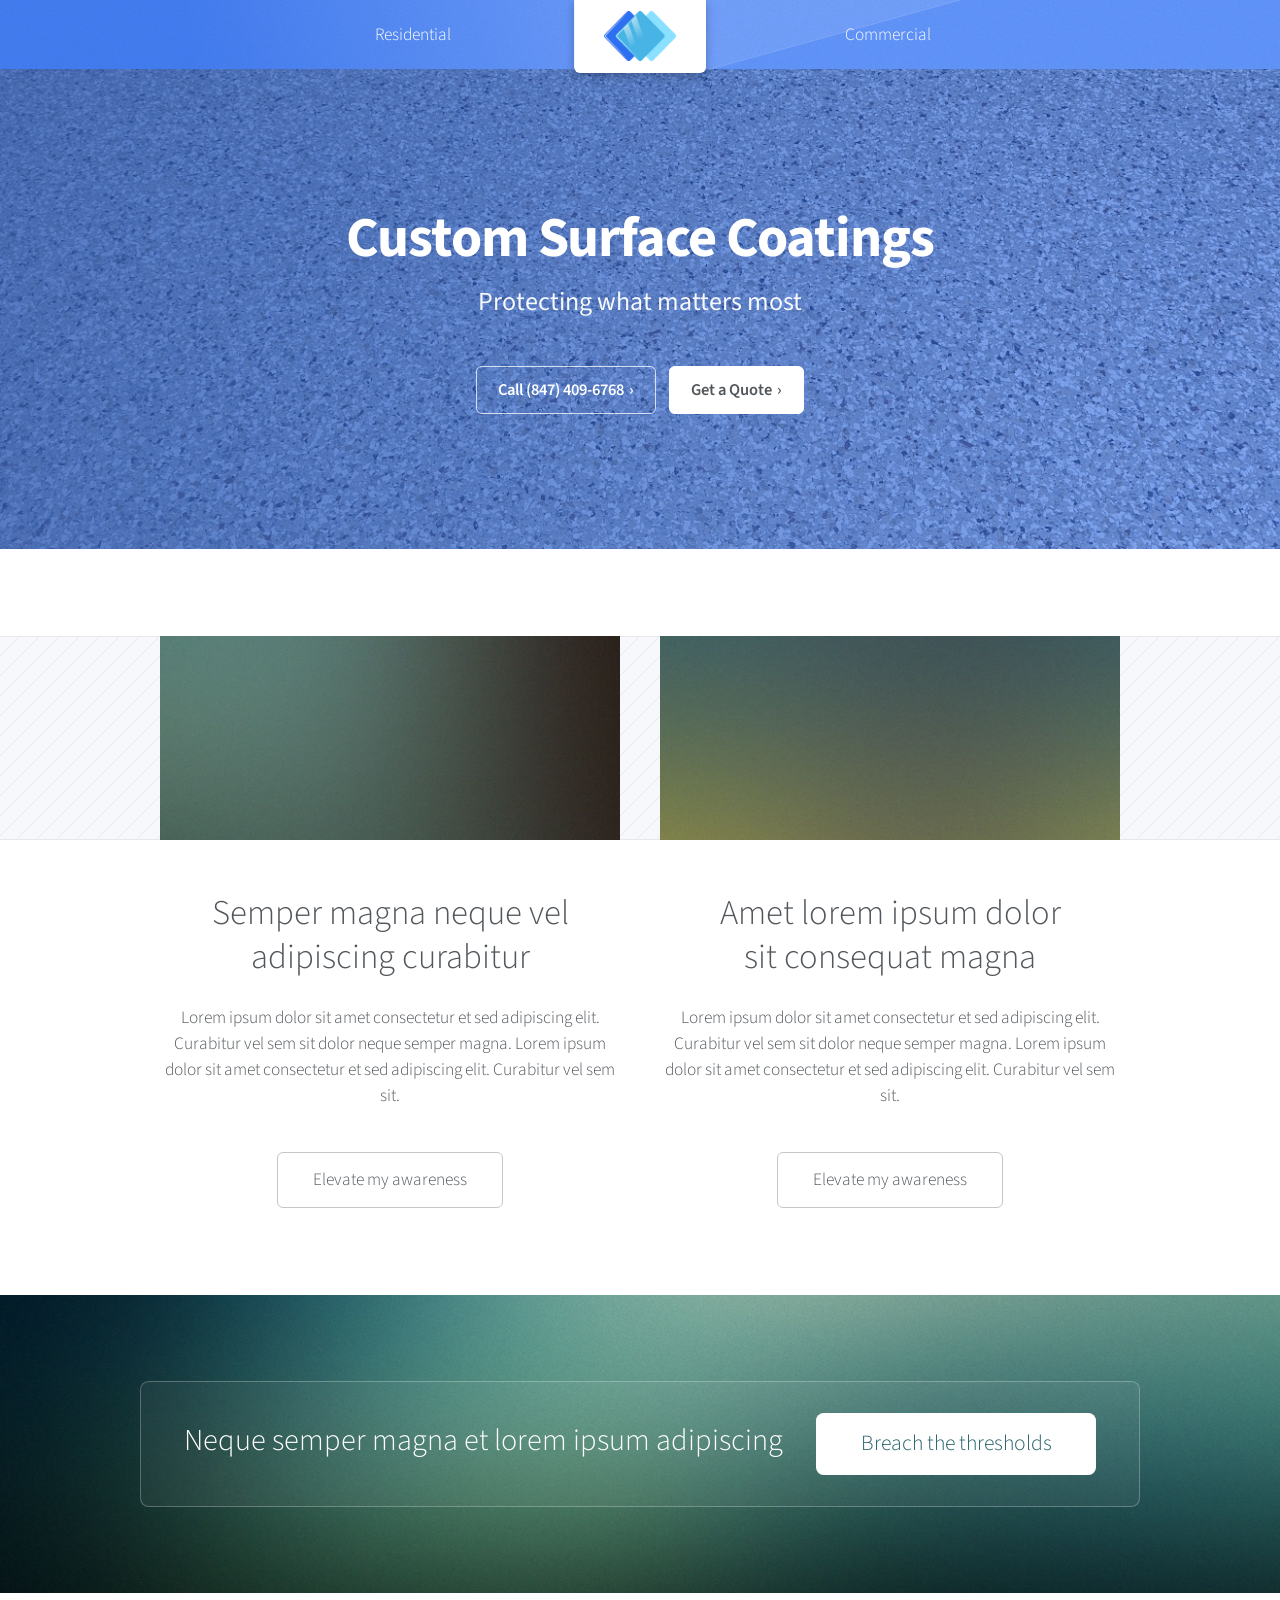
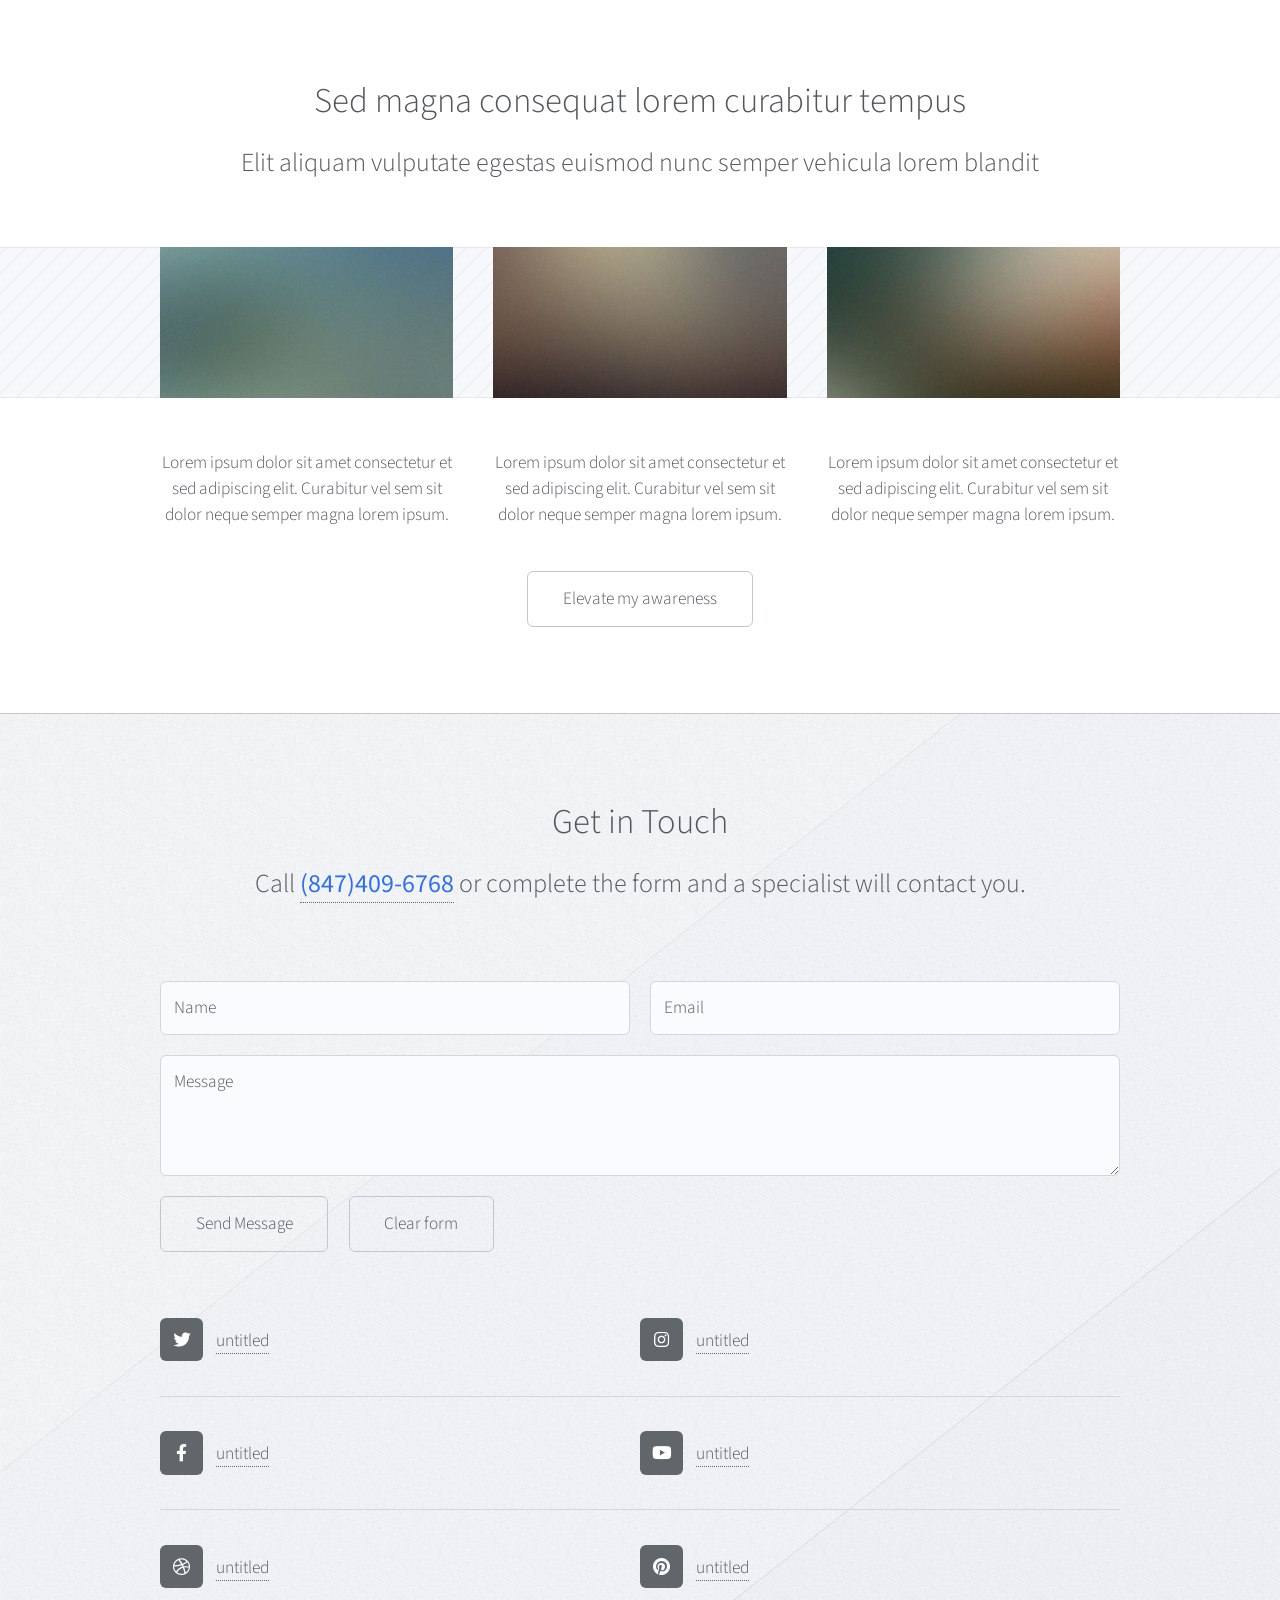
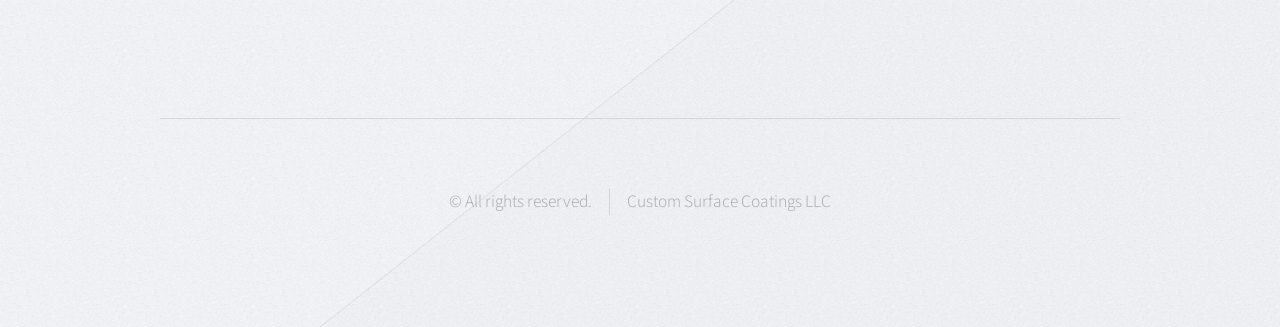
<file: index.html>
<!DOCTYPE HTML>
<!--
	Telephasic by HTML5 UP
	html5up.net | @ajlkn
	Free for personal and commercial use under the CCA 3.0 license (html5up.net/license)
-->
<html>
	<head>
		<title> Custom Surface Coatings</title>
		<meta charset="utf-8" />
		<meta name="viewport" content="width=device-width, initial-scale=1, user-scalable=no" />
		<link rel="stylesheet" href="assets/css/main.css" />
	</head>
	<body class="homepage is-preload">
		<div id="page-wrapper">

			<!-- Header -->
				<div id="header-wrapper">
					<div id="header" class="container">

						<!-- Logo -->
							<h1 id="logo"><a href="index.html"><img src="images/logo.png" alt="Custom Surface Coatings" /></a></h1>

						<!-- Nav -->
							<nav id="nav">
								<ul>
									<li><a href="residential.html">Residential</a></li>
									<li class="break"><a href="commercial.html">Commercial</a></li>
								</ul>
							</nav>

					</div>
				</div>

			<!-- Hero -->
				<div id="hero-wrapper">
					<section id="hero" class="container">
						<div class="hero-content">
							<h1>Custom Surface Coatings</h1>
							<p class="hero-tagline">Protecting what matters most</p>
						</div>
						<ul class="hero-links">
							<li><a href="tel:8474096768">Call (847) 409-6768 <span aria-hidden="true">&rsaquo;</span></a></li>
							<li><a href="#footer-wrapper" class="primary">Get a Quote <span aria-hidden="true">&rsaquo;</span></a></li>
						</ul>
					</section>
				</div>

			<!-- Features 1 -->
				<div class="wrapper">
					<div class="container">
						<div class="row">
							<section class="col-6 col-12-narrower feature">
								<div class="image-wrapper first">
									<a href="#" class="image featured first"><img src="images/pic01.jpg" alt="" /></a>
								</div>
								<header>
									<h2>Semper magna neque vel<br />
									adipiscing curabitur</h2>
								</header>
								<p>Lorem ipsum dolor sit amet consectetur et sed adipiscing elit. Curabitur vel
								sem sit dolor neque semper magna. Lorem ipsum dolor sit amet consectetur et sed
								adipiscing elit. Curabitur vel sem sit.</p>
								<ul class="actions">
									<li><a href="#" class="button">Elevate my awareness</a></li>
								</ul>
							</section>
							<section class="col-6 col-12-narrower feature">
								<div class="image-wrapper">
									<a href="#" class="image featured"><img src="images/pic02.jpg" alt="" /></a>
								</div>
								<header>
									<h2>Amet lorem ipsum dolor<br />
									sit consequat magna</h2>
								</header>
								<p>Lorem ipsum dolor sit amet consectetur et sed adipiscing elit. Curabitur vel
								sem sit dolor neque semper magna. Lorem ipsum dolor sit amet consectetur et sed
								adipiscing elit. Curabitur vel sem sit.</p>
								<ul class="actions">
									<li><a href="#" class="button">Elevate my awareness</a></li>
								</ul>
							</section>
						</div>
					</div>
				</div>

			<!-- Promo -->
				<div id="promo-wrapper">
					<section id="promo">
						<h2>Neque semper magna et lorem ipsum adipiscing</h2>
						<a href="#" class="button">Breach the thresholds</a>
					</section>
				</div>

			<!-- Features 2 -->
				<div class="wrapper">
					<section class="container">
						<header class="major">
							<h2>Sed magna consequat lorem curabitur tempus</h2>
							<p>Elit aliquam vulputate egestas euismod nunc semper vehicula lorem blandit</p>
						</header>
						<div class="row features">
							<section class="col-4 col-12-narrower feature">
								<div class="image-wrapper first">
									<a href="#" class="image featured"><img src="images/pic03.jpg" alt="" /></a>
								</div>
								<p>Lorem ipsum dolor sit amet consectetur et sed adipiscing elit. Curabitur
								vel sem sit dolor neque semper magna lorem ipsum.</p>
							</section>
							<section class="col-4 col-12-narrower feature">
								<div class="image-wrapper">
									<a href="#" class="image featured"><img src="images/pic04.jpg" alt="" /></a>
								</div>
								<p>Lorem ipsum dolor sit amet consectetur et sed adipiscing elit. Curabitur
								vel sem sit dolor neque semper magna lorem ipsum.</p>
							</section>
							<section class="col-4 col-12-narrower feature">
								<div class="image-wrapper">
									<a href="#" class="image featured"><img src="images/pic05.jpg" alt="" /></a>
								</div>
								<p>Lorem ipsum dolor sit amet consectetur et sed adipiscing elit. Curabitur
								vel sem sit dolor neque semper magna lorem ipsum.</p>
							</section>
						</div>
						<ul class="actions major">
							<li><a href="#" class="button">Elevate my awareness</a></li>
						</ul>
					</section>
				</div>

			<!-- Footer -->
				<div id="footer-wrapper">
					<div id="footer" class="container">
						<header class="major">
							<h2>Get in Touch</h2>
							<p>Call <a href="tel:+18474096768" class="phone-highlight">(847)409-6768</a> or complete the form and a specialist will contact you.</p>
						</header>
						<div class="row">
							<section class="col-12">
								<form method="post" action="#">
									<div class="row gtr-50">
										<div class="col-6 col-12-mobile">
											<input name="name" placeholder="Name" type="text" />
										</div>
										<div class="col-6 col-12-mobile">
											<input name="email" placeholder="Email" type="text" />
										</div>
										<div class="col-12">
											<textarea name="message" placeholder="Message"></textarea>
										</div>
										<div class="col-12">
											<ul class="actions">
												<li><input type="submit" value="Send Message" /></li>
												<li><input type="reset" value="Clear form" /></li>
											</ul>
										</div>
									</div>
								</form>
							</section>
							<section class="col-12">
								<div class="row gtr-0">
									<ul class="divided icons col-6 col-12-mobile">
										<li class="icon brands fa-twitter"><a href="#"><span class="extra">twitter.com/</span>untitled</a></li>
										<li class="icon brands fa-facebook-f"><a href="#"><span class="extra">facebook.com/</span>untitled</a></li>
										<li class="icon brands fa-dribbble"><a href="#"><span class="extra">dribbble.com/</span>untitled</a></li>
									</ul>
									<ul class="divided icons col-6 col-12-mobile">
										<li class="icon brands fa-instagram"><a href="#"><span class="extra">instagram.com/</span>untitled</a></li>
										<li class="icon brands fa-youtube"><a href="#"><span class="extra">youtube.com/</span>untitled</a></li>
										<li class="icon brands fa-pinterest"><a href="#"><span class="extra">pinterest.com/</span>untitled</a></li>
									</ul>
								</div>
							</section>
						</div>
					</div>
					<div id="copyright" class="container">
						<ul class="menu">
							<li>&copy; All rights reserved.</li><li> Custom Surface Coatings LLC</li>
						</ul>
					</div>
				</div>

		</div>

		<!-- Scripts -->
			<script src="assets/js/jquery.min.js"></script>
			<script src="assets/js/jquery.dropotron.min.js"></script>
			<script src="assets/js/browser.min.js"></script>
			<script src="assets/js/breakpoints.min.js"></script>
			<script src="assets/js/util.js"></script>
			<script src="assets/js/main.js"></script>

	</body>
</html>
</file>
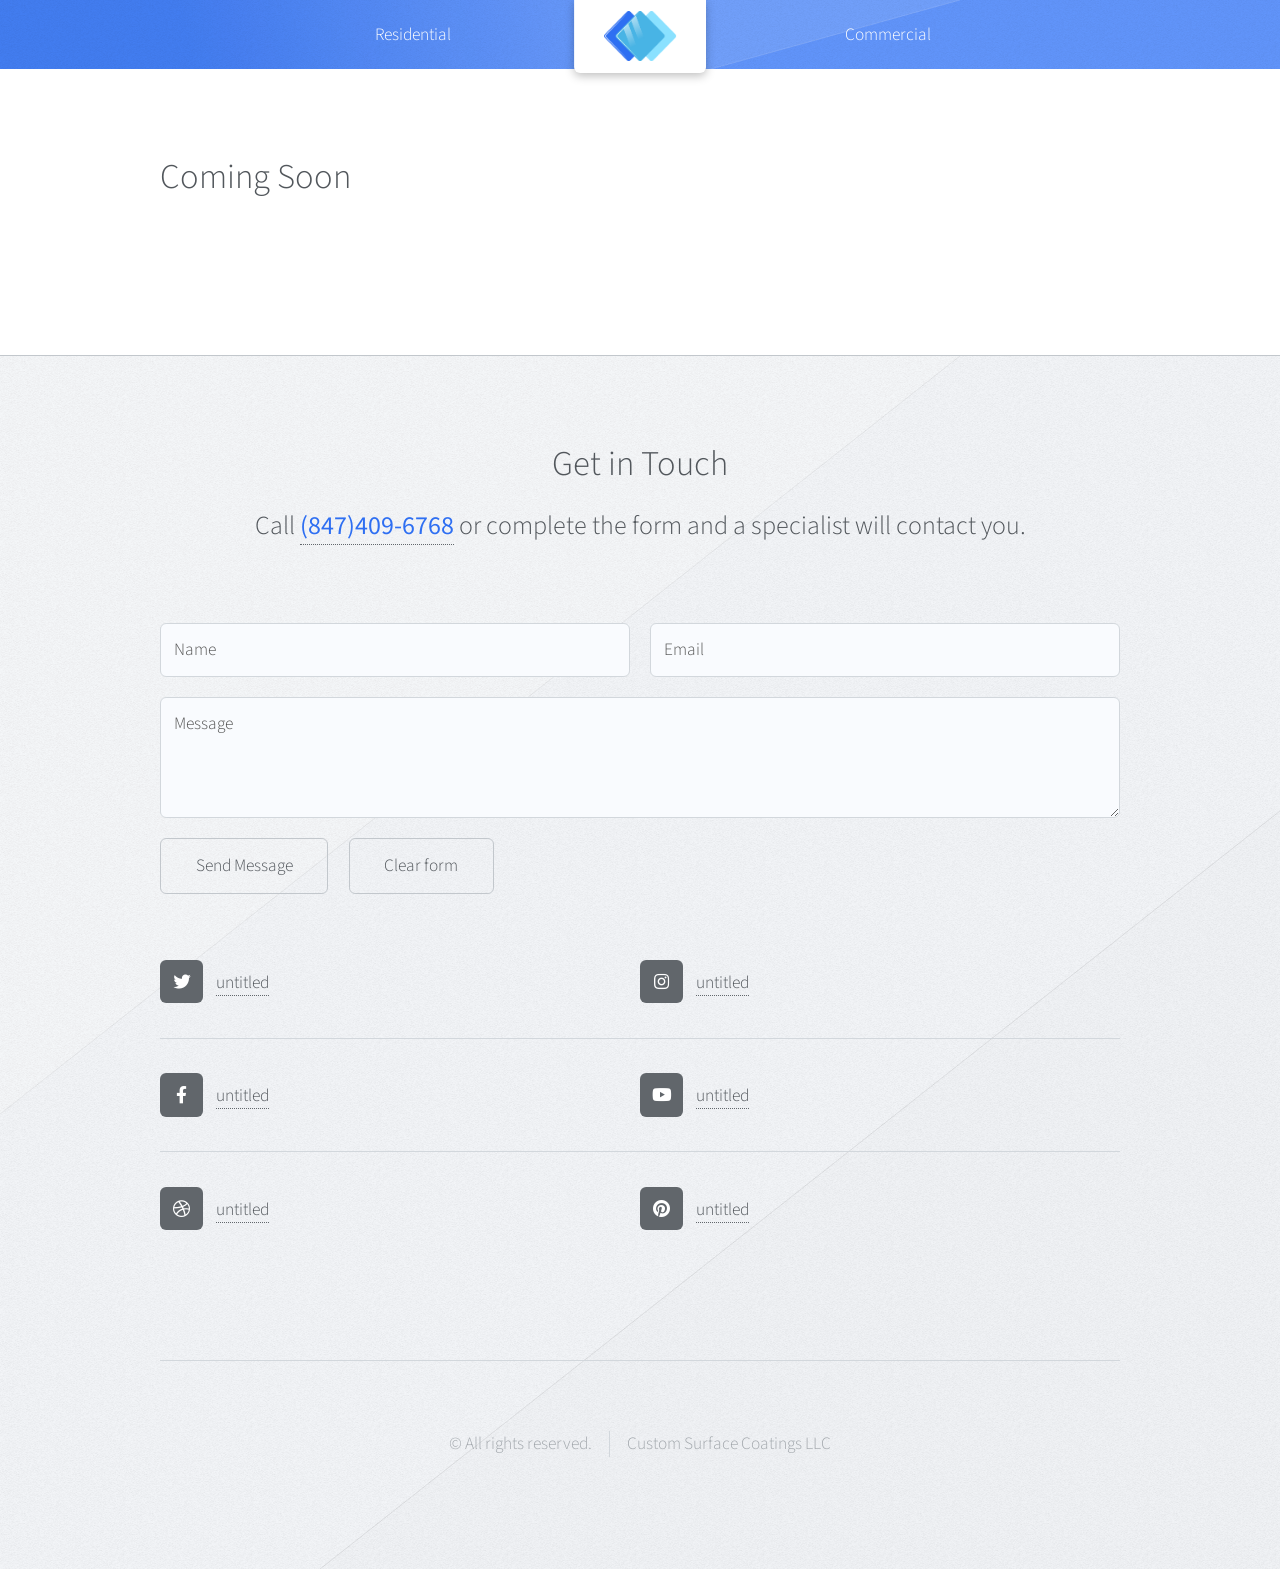
<file: commercial.html>
<!DOCTYPE HTML>
<!--
	Telephasic by HTML5 UP
	html5up.net | @ajlkn
	Free for personal and commercial use under the CCA 3.0 license (html5up.net/license)
-->
<html>
	<head>
		<title>Telephasic by HTML5 UP</title>
		<meta charset="utf-8" />
		<meta name="viewport" content="width=device-width, initial-scale=1, user-scalable=no" />
		<link rel="stylesheet" href="assets/css/main.css" />
	</head>
	<body class="no-sidebar is-preload">
		<div id="page-wrapper">

			<!-- Header -->
				<div id="header-wrapper">
					<div id="header" class="container">

						<!-- Logo -->
							<h1 id="logo"><a href="index.html"><img src="images/logo.png" alt="Custom Surface Coatings" /></a></h1>

						<!-- Nav -->
							<nav id="nav">
								<ul>
									<li><a href="residential.html">Residential</a></li>
									<li class="break"><a href="commercial.html">Commercial</a></li>
								</ul>
							</nav>

					</div>
				</div>

			<!-- Main -->
				<div class="wrapper">
					<div class="container" id="main">

						<!-- Content -->
							<article id="content">
								<header>
									<h2>Coming Soon</h2>
								</header>
							</article>
					</div>
				</div>

			<!-- Footer -->
				<div id="footer-wrapper">
					<div id="footer" class="container">
						<header class="major">
							<h2>Get in Touch</h2>
							<p>Call <a href="tel:+18474096768" class="phone-highlight">(847)409-6768</a> or complete the form and a specialist will contact you.</p>
						</header>
						<div class="row">
							<section class="col-12">
								<form method="post" action="#">
									<div class="row gtr-50">
										<div class="col-6 col-12-mobile">
											<input name="name" placeholder="Name" type="text" />
										</div>
										<div class="col-6 col-12-mobile">
											<input name="email" placeholder="Email" type="text" />
										</div>
										<div class="col-12">
											<textarea name="message" placeholder="Message"></textarea>
										</div>
										<div class="col-12">
											<ul class="actions">
												<li><input type="submit" value="Send Message" /></li>
												<li><input type="reset" value="Clear form" /></li>
											</ul>
										</div>
									</div>
								</form>
							</section>
							<section class="col-12">
								<div class="row gtr-0">
									<ul class="divided icons col-6 col-12-mobile">
										<li class="icon brands fa-twitter"><a href="#"><span class="extra">twitter.com/</span>untitled</a></li>
										<li class="icon brands fa-facebook-f"><a href="#"><span class="extra">facebook.com/</span>untitled</a></li>
										<li class="icon brands fa-dribbble"><a href="#"><span class="extra">dribbble.com/</span>untitled</a></li>
									</ul>
									<ul class="divided icons col-6 col-12-mobile">
										<li class="icon brands fa-instagram"><a href="#"><span class="extra">instagram.com/</span>untitled</a></li>
										<li class="icon brands fa-youtube"><a href="#"><span class="extra">youtube.com/</span>untitled</a></li>
										<li class="icon brands fa-pinterest"><a href="#"><span class="extra">pinterest.com/</span>untitled</a></li>
									</ul>
								</div>
							</section>
						</div>
					</div>
					<div id="copyright" class="container">
						<ul class="menu">
							<li>&copy; All rights reserved.</li><li> Custom Surface Coatings LLC</li>
						</ul>
					</div>
				</div>

		</div>

		<!-- Scripts -->
			<script src="assets/js/jquery.min.js"></script>
			<script src="assets/js/jquery.dropotron.min.js"></script>
			<script src="assets/js/browser.min.js"></script>
			<script src="assets/js/breakpoints.min.js"></script>
			<script src="assets/js/util.js"></script>
			<script src="assets/js/main.js"></script>

	</body>
</html>
</file>
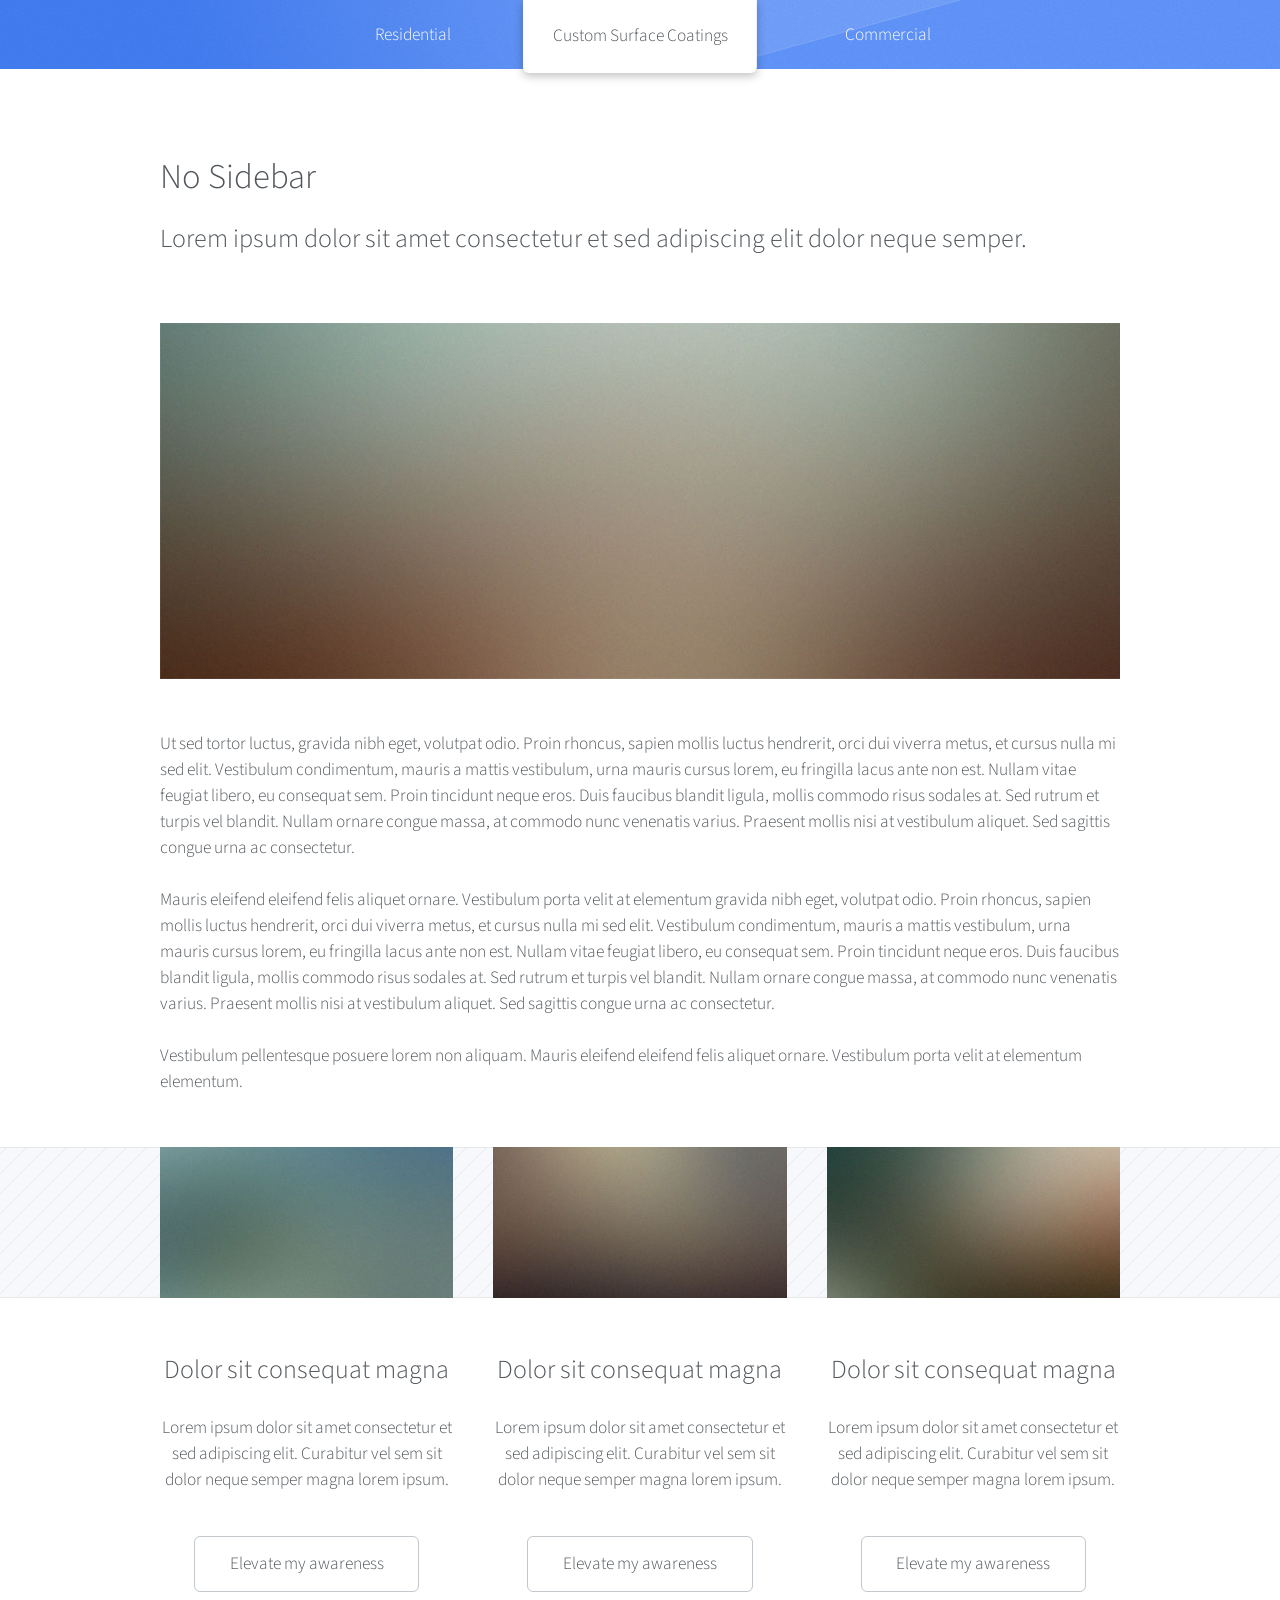
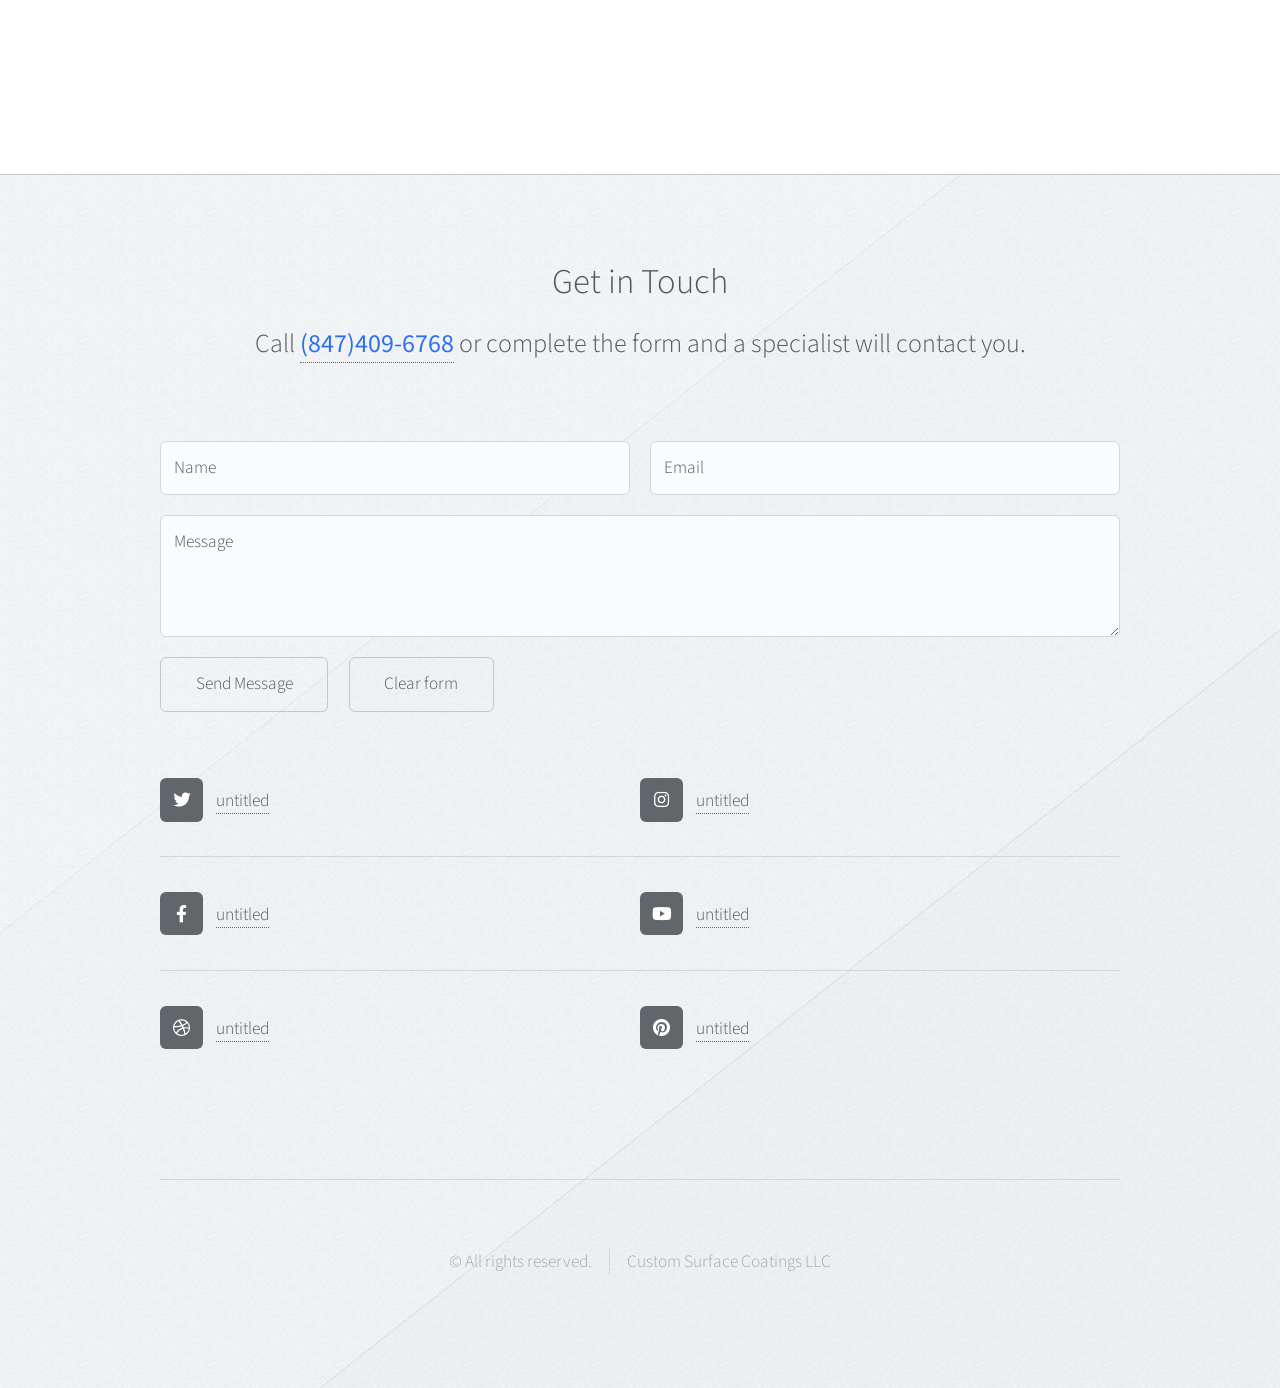
<file: commercial_dev.html>
<!DOCTYPE HTML>
<!--
	Telephasic by HTML5 UP
	html5up.net | @ajlkn
	Free for personal and commercial use under the CCA 3.0 license (html5up.net/license)
-->
<html>
	<head>
		<title>Telephasic by HTML5 UP</title>
		<meta charset="utf-8" />
		<meta name="viewport" content="width=device-width, initial-scale=1, user-scalable=no" />
		<link rel="stylesheet" href="assets/css/main.css" />
	</head>
	<body class="no-sidebar is-preload">
		<div id="page-wrapper">

			<!-- Header -->
				<div id="header-wrapper">
					<div id="header" class="container">

						<!-- Logo -->
							<h1 id="logo"><a href="index.html">Custom Surface Coatings</a></h1>

						<!-- Nav -->
							<nav id="nav">
								<ul>
									<li><a href="residential.html">Residential</a></li>
									<li class="break"><a href="commercial.html">Commercial</a></li>
								</ul>
							</nav>

					</div>
				</div>

			<!-- Main -->
				<div class="wrapper">
					<div class="container" id="main">

						<!-- Content -->
							<article id="content">
								<header>
									<h2>No Sidebar</h2>
									<p>Lorem ipsum dolor sit amet consectetur et sed adipiscing elit
									dolor neque semper.</p>
								</header>
								<a href="#" class="image featured"><img src="images/pic06.jpg" alt="" /></a>
								<p>Ut sed tortor luctus, gravida nibh eget, volutpat odio. Proin rhoncus, sapien
								mollis luctus hendrerit, orci dui viverra metus, et cursus nulla mi sed elit. Vestibulum
								condimentum, mauris a mattis vestibulum, urna mauris cursus lorem, eu fringilla lacus
								ante non est. Nullam vitae feugiat libero, eu consequat sem. Proin tincidunt neque
								eros. Duis faucibus blandit ligula, mollis commodo risus sodales at. Sed rutrum et
								turpis vel blandit. Nullam ornare congue massa, at commodo nunc venenatis varius.
								Praesent mollis nisi at vestibulum aliquet. Sed sagittis congue urna ac consectetur.</p>
								<p>Mauris eleifend eleifend felis aliquet ornare. Vestibulum porta velit at elementum
								gravida nibh eget, volutpat odio. Proin rhoncus, sapien
								mollis luctus hendrerit, orci dui viverra metus, et cursus nulla mi sed elit. Vestibulum
								condimentum, mauris a mattis vestibulum, urna mauris cursus lorem, eu fringilla lacus
								ante non est. Nullam vitae feugiat libero, eu consequat sem. Proin tincidunt neque
								eros. Duis faucibus blandit ligula, mollis commodo risus sodales at. Sed rutrum et
								turpis vel blandit. Nullam ornare congue massa, at commodo nunc venenatis varius.
								Praesent mollis nisi at vestibulum aliquet. Sed sagittis congue urna ac consectetur.</p>
								<p>Vestibulum pellentesque posuere lorem non aliquam. Mauris eleifend eleifend
								felis aliquet ornare. Vestibulum porta velit at elementum elementum.</p>
							</article>

						<div class="row features">
							<section class="col-4 col-12-narrower feature">
								<div class="image-wrapper first">
									<a href="#" class="image featured"><img src="images/pic03.jpg" alt="" /></a>
								</div>
								<header>
									<h3>Dolor sit consequat magna</h3>
								</header>
								<p>Lorem ipsum dolor sit amet consectetur et sed adipiscing elit. Curabitur
								vel sem sit dolor neque semper magna lorem ipsum.</p>
								<ul class="actions">
									<li><a href="#" class="button">Elevate my awareness</a></li>
								</ul>
							</section>
							<section class="col-4 col-12-narrower feature">
								<div class="image-wrapper">
									<a href="#" class="image featured"><img src="images/pic04.jpg" alt="" /></a>
								</div>
								<header>
									<h3>Dolor sit consequat magna</h3>
								</header>
								<p>Lorem ipsum dolor sit amet consectetur et sed adipiscing elit. Curabitur
								vel sem sit dolor neque semper magna lorem ipsum.</p>
								<ul class="actions">
									<li><a href="#" class="button">Elevate my awareness</a></li>
								</ul>
							</section>
							<section class="col-4 col-12-narrower feature">
								<div class="image-wrapper">
									<a href="#" class="image featured"><img src="images/pic05.jpg" alt="" /></a>
								</div>
								<header>
									<h3>Dolor sit consequat magna</h3>
								</header>
								<p>Lorem ipsum dolor sit amet consectetur et sed adipiscing elit. Curabitur
								vel sem sit dolor neque semper magna lorem ipsum.</p>
								<ul class="actions">
									<li><a href="#" class="button">Elevate my awareness</a></li>
								</ul>
							</section>
						</div>
					</div>
				</div>

			<!-- Footer -->
				<div id="footer-wrapper">
					<div id="footer" class="container">
						<header class="major">
							<h2>Get in Touch</h2>
							<p>Call <a href="tel:+18474096768" class="phone-highlight">(847)409-6768</a> or complete the form and a specialist will contact you.</p>
						</header>
						<div class="row">
							<section class="col-12">
								<form method="post" action="#">
									<div class="row gtr-50">
										<div class="col-6 col-12-mobile">
											<input name="name" placeholder="Name" type="text" />
										</div>
										<div class="col-6 col-12-mobile">
											<input name="email" placeholder="Email" type="text" />
										</div>
										<div class="col-12">
											<textarea name="message" placeholder="Message"></textarea>
										</div>
										<div class="col-12">
											<ul class="actions">
												<li><input type="submit" value="Send Message" /></li>
												<li><input type="reset" value="Clear form" /></li>
											</ul>
										</div>
									</div>
								</form>
							</section>
							<section class="col-12">
								<div class="row gtr-0">
									<ul class="divided icons col-6 col-12-mobile">
										<li class="icon brands fa-twitter"><a href="#"><span class="extra">twitter.com/</span>untitled</a></li>
										<li class="icon brands fa-facebook-f"><a href="#"><span class="extra">facebook.com/</span>untitled</a></li>
										<li class="icon brands fa-dribbble"><a href="#"><span class="extra">dribbble.com/</span>untitled</a></li>
									</ul>
									<ul class="divided icons col-6 col-12-mobile">
										<li class="icon brands fa-instagram"><a href="#"><span class="extra">instagram.com/</span>untitled</a></li>
										<li class="icon brands fa-youtube"><a href="#"><span class="extra">youtube.com/</span>untitled</a></li>
										<li class="icon brands fa-pinterest"><a href="#"><span class="extra">pinterest.com/</span>untitled</a></li>
									</ul>
								</div>
							</section>
						</div>
					</div>
					<div id="copyright" class="container">
						<ul class="menu">
							<li>&copy; All rights reserved.</li><li> Custom Surface Coatings LLC</li>
						</ul>
					</div>
				</div>

		</div>

		<!-- Scripts -->
			<script src="assets/js/jquery.min.js"></script>
			<script src="assets/js/jquery.dropotron.min.js"></script>
			<script src="assets/js/browser.min.js"></script>
			<script src="assets/js/breakpoints.min.js"></script>
			<script src="assets/js/util.js"></script>
			<script src="assets/js/main.js"></script>

	</body>
</html>
</file>
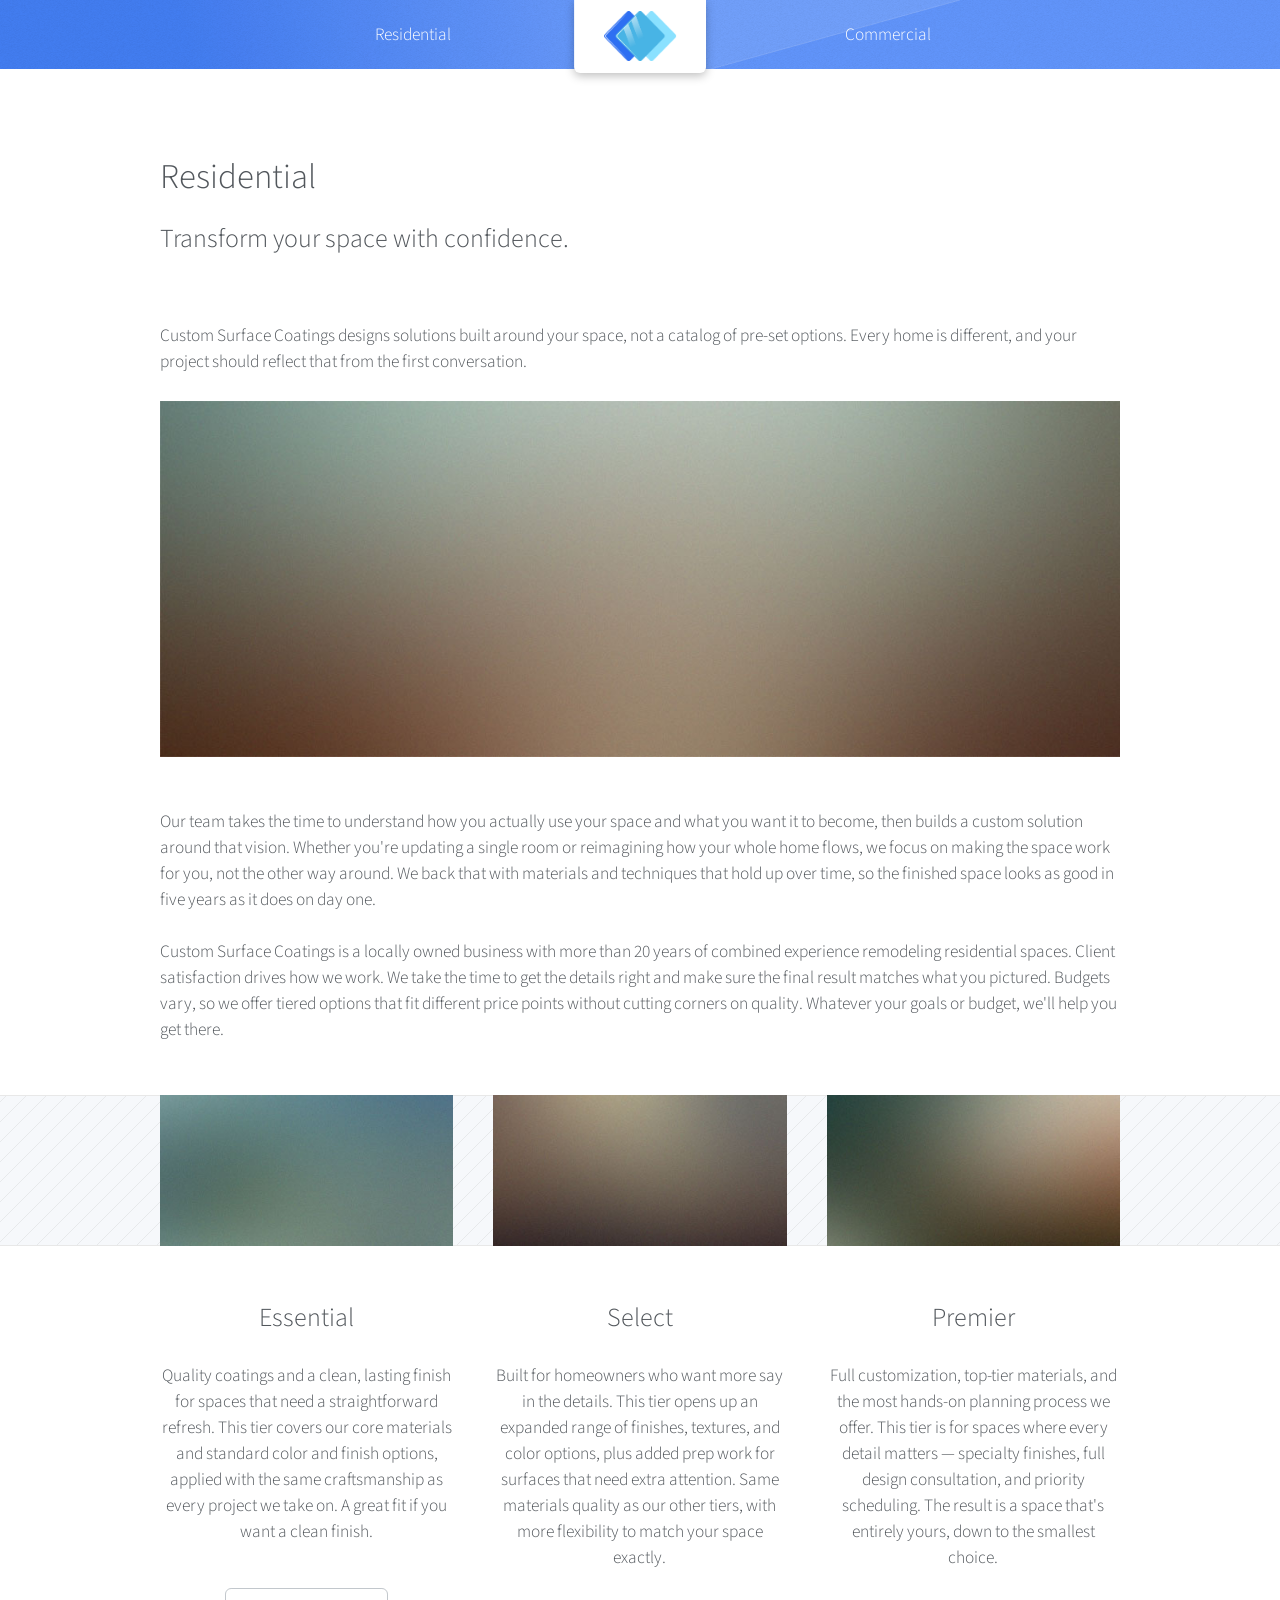
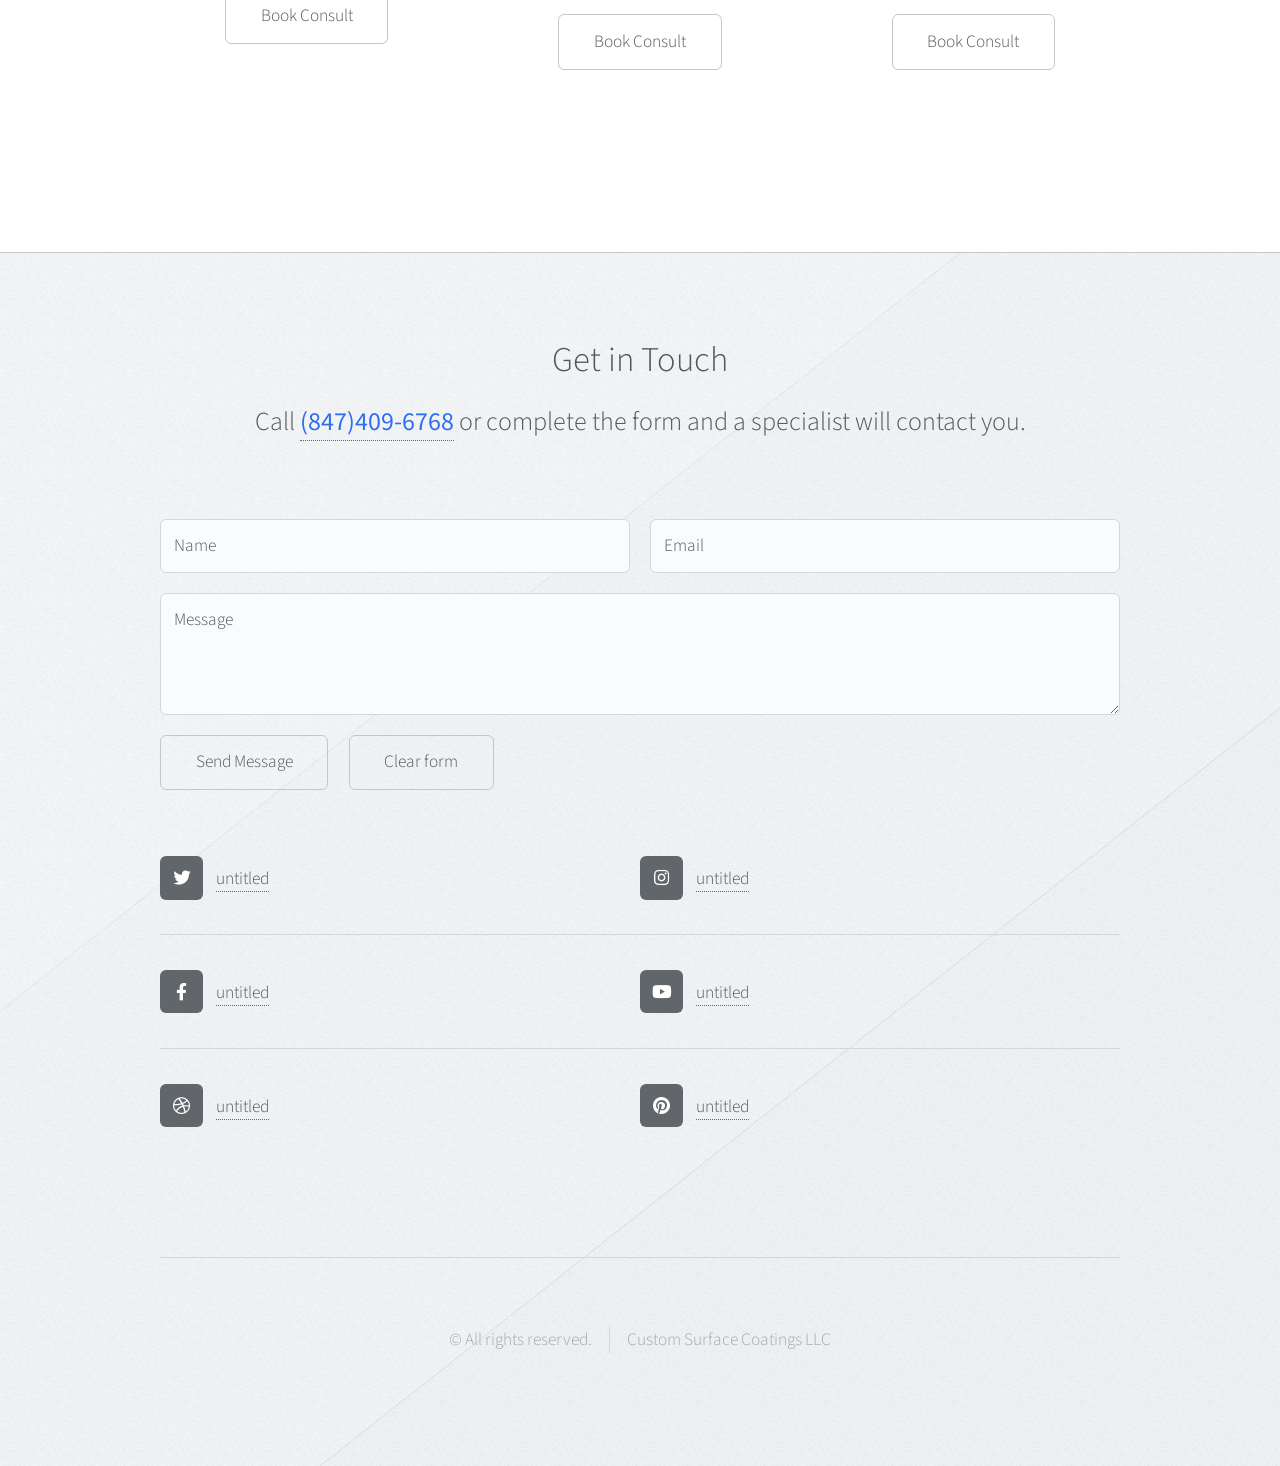
<file: residential.html>
<!DOCTYPE HTML>
<!--
	Telephasic by HTML5 UP
	html5up.net | @ajlkn
	Free for personal and commercial use under the CCA 3.0 license (html5up.net/license)
-->
<html>
	<head>
		<title>Telephasic by HTML5 UP</title>
		<meta charset="utf-8" />
		<meta name="viewport" content="width=device-width, initial-scale=1, user-scalable=no" />
		<link rel="stylesheet" href="assets/css/main.css" />
	</head>
	<body class="no-sidebar is-preload">
		<div id="page-wrapper">

			<!-- Header -->
				<div id="header-wrapper">
					<div id="header" class="container">

						<!-- Logo -->
							<h1 id="logo"><a href="index.html"><img src="images/logo.png" alt="Custom Surface Coatings" /></a></h1>

						<!-- Nav -->
							<nav id="nav">
								<ul>
									<li><a href="residential.html">Residential</a></li>
									<li class="break"><a href="commercial.html">Commercial</a></li>
								</ul>
							</nav>

					</div>
				</div>

			<!-- Main -->
				<div class="wrapper">
					<div class="container" id="main">

						<!-- Content -->
							<article id="content">
								<header>
									<h2>Residential</h2>
									<p>Transform your space with confidence.</p>
									<h1>Custom Surface Coatings designs solutions built around your space, not a catalog of pre-set options. 
									Every home is different, and your project should reflect that from the first conversation.</h1>
								</header>
								<a href="#" class="image featured"><img src="images/pic06.jpg" alt="" /></a>
								<p>Our team takes the time to understand how you actually use your space and what you want it to become, 
								then builds a custom solution around that vision. Whether you're updating a single room or reimagining how 
								your whole home flows, we focus on making the space work for you, not the 
								other way around. We back that with materials and techniques that hold up over time, so the finished 
								space looks as good in five years as it does on day one.</p>
								<p>Custom Surface Coatings is a locally owned business with more than 20 years of combined experience remodeling residential 
								spaces. Client satisfaction drives how we work. We take the time to get the details right and make sure the final result
								 matches what you pictured. Budgets vary, so we offer tiered options that fit different price points without cutting 
								 corners on quality. Whatever your goals or budget, we'll help you get there. </p>
							</article>

						<div class="row features">
							<section class="col-4 col-12-narrower feature">
								<div class="image-wrapper first">
									<a href="#" class="image featured"><img src="images/pic03.jpg" alt="" /></a>
								</div>
								<header>
									<h3>Essential</h3>
								</header>
								<p>Quality coatings and a clean, lasting finish for spaces that need a straightforward refresh. 
								This tier covers our core materials and standard color and finish options, applied with the same 
								craftsmanship as every project we take on. A great fit if you want a clean finish.</p>
								<ul class="actions">
									<li><a href="#footer-wrapper" class="button">Book Consult</a></li>
								</ul>
							</section>
							<section class="col-4 col-12-narrower feature">
								<div class="image-wrapper">
									<a href="#" class="image featured"><img src="images/pic04.jpg" alt="" /></a>
								</div>
								<header>
									<h3>Select</h3>
								</header>
								<p>Built for homeowners who want more say in the details. This tier opens up an expanded range of finishes, 
								textures, and color options, plus added prep work for surfaces that need extra attention. Same materials quality 
								as our other tiers, with more flexibility to match your space exactly.</p>
								<ul class="actions">
									<li><a href="#footer-wrapper" class="button">Book Consult</a></li>
								</ul>
							</section>
							<section class="col-4 col-12-narrower feature">
								<div class="image-wrapper">
									<a href="#" class="image featured"><img src="images/pic05.jpg" alt="" /></a>
								</div>
								<header>
									<h3>Premier</h3>
								</header>
								<p>Full customization, top-tier materials, and the most hands-on planning process we offer. This tier is for spaces 
								where every detail matters — specialty finishes, full design consultation, and priority scheduling. The result is a 
								space that's entirely yours, down to the smallest choice.</p>
								<ul class="actions">
									<li><a href="#footer-wrapper" class="button">Book Consult</a></li>
								</ul>
							</section>
						</div>
					</div>
				</div>

			<!-- Footer -->
				<div id="footer-wrapper">
					<div id="footer" class="container">
						<header class="major">
							<h2>Get in Touch</h2>
							<p>Call <a href="tel:+18474096768" class="phone-highlight">(847)409-6768</a> or complete the form and a specialist will contact you.</p>
						</header>
						<div class="row">
							<section class="col-12">
								<form method="post" action="#">
									<div class="row gtr-50">
										<div class="col-6 col-12-mobile">
											<input name="name" placeholder="Name" type="text" />
										</div>
										<div class="col-6 col-12-mobile">
											<input name="email" placeholder="Email" type="text" />
										</div>
										<div class="col-12">
											<textarea name="message" placeholder="Message"></textarea>
										</div>
										<div class="col-12">
											<ul class="actions">
												<li><input type="submit" value="Send Message" /></li>
												<li><input type="reset" value="Clear form" /></li>
											</ul>
										</div>
									</div>
								</form>
							</section>
							<section class="col-12">
								<div class="row gtr-0">
									<ul class="divided icons col-6 col-12-mobile">
										<li class="icon brands fa-twitter"><a href="#"><span class="extra">twitter.com/</span>untitled</a></li>
										<li class="icon brands fa-facebook-f"><a href="#"><span class="extra">facebook.com/</span>untitled</a></li>
										<li class="icon brands fa-dribbble"><a href="#"><span class="extra">dribbble.com/</span>untitled</a></li>
									</ul>
									<ul class="divided icons col-6 col-12-mobile">
										<li class="icon brands fa-instagram"><a href="#"><span class="extra">instagram.com/</span>untitled</a></li>
										<li class="icon brands fa-youtube"><a href="#"><span class="extra">youtube.com/</span>untitled</a></li>
										<li class="icon brands fa-pinterest"><a href="#"><span class="extra">pinterest.com/</span>untitled</a></li>
									</ul>
								</div>
							</section>
						</div>
					</div>
					<div id="copyright" class="container">
						<ul class="menu">
							<li>&copy; All rights reserved.</li><li> Custom Surface Coatings LLC</li>
						</ul>
					</div>
				</div>

		</div>

		<!-- Scripts -->
			<script src="assets/js/jquery.min.js"></script>
			<script src="assets/js/jquery.dropotron.min.js"></script>
			<script src="assets/js/browser.min.js"></script>
			<script src="assets/js/breakpoints.min.js"></script>
			<script src="assets/js/util.js"></script>
			<script src="assets/js/main.js"></script>

	</body>
</html>
</file>
<file: assets/css/main.css>
@import url("fontawesome-all.min.css");
@import url("https://fonts.googleapis.com/css?family=Source+Sans+Pro:300,300italic,400,400italic,600");

/*
	Telephasic by HTML5 UP
	html5up.net | @ajlkn
	Free for personal and commercial use under the CCA 3.0 license (html5up.net/license)
*/

html, body, div, span, applet, object,
iframe, h1, h2, h3, h4, h5, h6, p, blockquote,
pre, a, abbr, acronym, address, big, cite,
code, del, dfn, em, img, ins, kbd, q, s, samp,
small, strike, strong, sub, sup, tt, var, b,
u, i, center, dl, dt, dd, ol, ul, li, fieldset,
form, label, legend, table, caption, tbody,
tfoot, thead, tr, th, td, article, aside,
canvas, details, embed, figure, figcaption,
footer, header, hgroup, menu, nav, output, ruby,
section, summary, time, mark, audio, video {
	margin: 0;
	padding: 0;
	border: 0;
	font-size: 100%;
	font: inherit;
	vertical-align: baseline;}

article, aside, details, figcaption, figure,
footer, header, hgroup, menu, nav, section {
	display: block;}

body {
	line-height: 1;
}

ol, ul {
	list-style: none;
}

blockquote, q {
	quotes: none;
}

	blockquote:before, blockquote:after, q:before, q:after {
		content: '';
		content: none;
	}

table {
	border-collapse: collapse;
	border-spacing: 0;
}

body {
	-webkit-text-size-adjust: none;
}

mark {
	background-color: transparent;
	color: inherit;
}

input::-moz-focus-inner {
	border: 0;
	padding: 0;
}

input, select, textarea {
	-moz-appearance: none;
	-webkit-appearance: none;
	-ms-appearance: none;
	appearance: none;
}

/* Basic */

	@-ms-viewport {
		width: device-width;
	}

	html {
		box-sizing: border-box;
	}

	*, *:before, *:after {
		box-sizing: inherit;
	}

	body {
		background: #f5f7fa;
		font-family: 'Source Sans Pro', sans-serif;
		font-weight: 300;
		color: #52575c;
		line-height: 1.75em;
		font-size: 14pt;
	}

		body.is-preload *, body.is-preload *:before, body.is-preload *:after {
			-moz-animation: none !important;
			-webkit-animation: none !important;
			-ms-animation: none !important;
			animation: none !important;
			-moz-transition: none !important;
			-webkit-transition: none !important;
			-ms-transition: none !important;
			transition: none !important;
		}

	input, textarea, select {
		font-family: 'Source Sans Pro', sans-serif;
		font-weight: 300;
		color: #52575c;
		line-height: 1.75em;
		font-size: 15pt;
	}

	h1, h2, h3, h4, h5, h6 {
		font-weight: 300;
		color: #52575c;
	}

	h1 a, h2 a, h3 a, h4 a, h5 a, h6 a {
		color: inherit;
		text-decoration: none;
	}

	h2 {
		font-size: 2em;
		line-height: 1.25em;
	}

	h3 {
		font-size: 1.5em;
		line-height: 1.5em;
	}

	a {
		-moz-transition: color 0.25s ease-in-out, border-color 0.25s ease-in-out, background-color 0.25s ease-in-out;
		-webkit-transition: color 0.25s ease-in-out, border-color 0.25s ease-in-out, background-color 0.25s ease-in-out;
		-ms-transition: color 0.25s ease-in-out, border-color 0.25s ease-in-out, background-color 0.25s ease-in-out;
		transition: color 0.25s ease-in-out, border-color 0.25s ease-in-out, background-color 0.25s ease-in-out;
		color: inherit;
		text-decoration: none;
		border-bottom: dotted 1px #62676c;
	}

		a:hover {
			color: #2e6ff2;
			border-bottom-color: rgba(255, 255, 255, 0);
		}

	strong, b {
		font-weight: 400;
		color: #42474c;
	}

	em, i {
		font-style: italic;
	}

	sub {
		position: relative;
		top: 0.5em;
		font-size: 0.8em;
	}

	sup {
		position: relative;
		top: -0.5em;
		font-size: 0.8em;
	}

	hr {
		border: 0;
		border-top: solid 1px #c2c7cc;
	}

	blockquote {
		border-left: solid 0.5em #c2c7cc;
		padding: 1em 0 1em 2em;
		font-style: italic;
	}

	p, ul, ol, dl, table {
		margin-bottom: 1.5em;
	}

	br.clear {
		clear: both;
	}

	.features {
		margin-bottom: 1.5em;
	}

	.feature {
		text-align: center;
	}

/* Sections/Article */

	section, article {
		margin-bottom: 3em;
	}

	section > :last-child,
	article > :last-child,
	section:last-child,
	article:last-child {
		margin-bottom: 0;
	}

	.row > section, .row > article {
		margin-bottom: 0;
	}

	header {
		margin-bottom: 1.5em;
	}

		header > p {
			display: block;
			color: #52575c;
			padding: 0.75em 0 1em 0;
			font-size: 1.5em;
			line-height: 1.5em;
		}

		header.major {
			text-align: center;
		}

		.phone-highlight {
		    font-weight: bolder;
   			 color: #2e6ff2;
		}

/* Container */

	.container {
		margin: 0 auto;
		max-width: 100%;
		width: 1200px;
	}

		@media screen and (max-width: 1280px) {

			.container {
				width: 960px;
			}

		}

		@media screen and (max-width: 1080px) {

			.container {
				width: 100%;
			}

		}

		@media screen and (max-width: 820px) {

			.container {
				width: 100%;
			}

		}

		@media screen and (max-width: 736px) {

			.container {
				width: 100%;
			}

		}

		@media screen and (max-width: 480px) {

			.container {
				width: 100%;
			}

		}

/* Row */

	.row {
		display: flex;
		flex-wrap: wrap;
		box-sizing: border-box;
		align-items: stretch;
	}

		.row > * {
			box-sizing: border-box;
		}

		.row.gtr-uniform > * > :last-child {
			margin-bottom: 0;
		}

		.row.aln-left {
			justify-content: flex-start;
		}

		.row.aln-center {
			justify-content: center;
		}

		.row.aln-right {
			justify-content: flex-end;
		}

		.row.aln-top {
			align-items: flex-start;
		}

		.row.aln-middle {
			align-items: center;
		}

		.row.aln-bottom {
			align-items: flex-end;
		}

		.row > .imp {
			order: -1;
		}

		.row > .col-1 {
			width: 8.33333%;
		}

		.row > .off-1 {
			margin-left: 8.33333%;
		}

		.row > .col-2 {
			width: 16.66667%;
		}

		.row > .off-2 {
			margin-left: 16.66667%;
		}

		.row > .col-3 {
			width: 25%;
		}

		.row > .off-3 {
			margin-left: 25%;
		}

		.row > .col-4 {
			width: 33.33333%;
		}

		.row > .off-4 {
			margin-left: 33.33333%;
		}

		.row > .col-5 {
			width: 41.66667%;
		}

		.row > .off-5 {
			margin-left: 41.66667%;
		}

		.row > .col-6 {
			width: 50%;
		}

		.row > .off-6 {
			margin-left: 50%;
		}

		.row > .col-7 {
			width: 58.33333%;
		}

		.row > .off-7 {
			margin-left: 58.33333%;
		}

		.row > .col-8 {
			width: 66.66667%;
		}

		.row > .off-8 {
			margin-left: 66.66667%;
		}

		.row > .col-9 {
			width: 75%;
		}

		.row > .off-9 {
			margin-left: 75%;
		}

		.row > .col-10 {
			width: 83.33333%;
		}

		.row > .off-10 {
			margin-left: 83.33333%;
		}

		.row > .col-11 {
			width: 91.66667%;
		}

		.row > .off-11 {
			margin-left: 91.66667%;
		}

		.row > .col-12 {
			width: 100%;
		}

		.row > .off-12 {
			margin-left: 100%;
		}

		.row.gtr-0 {
			margin-top: 0px;
			margin-left: 0px;
		}

			.row.gtr-0 > * {
				padding: 0px 0 0 0px;
			}

			.row.gtr-0.gtr-uniform {
				margin-top: 0px;
			}

				.row.gtr-0.gtr-uniform > * {
					padding-top: 0px;
				}

		.row.gtr-25 {
			margin-top: -12.5px;
			margin-left: -12.5px;
		}

			.row.gtr-25 > * {
				padding: 12.5px 0 0 12.5px;
			}

			.row.gtr-25.gtr-uniform {
				margin-top: -12.5px;
			}

				.row.gtr-25.gtr-uniform > * {
					padding-top: 12.5px;
				}

		.row.gtr-50 {
			margin-top: -25px;
			margin-left: -25px;
		}

			.row.gtr-50 > * {
				padding: 25px 0 0 25px;
			}

			.row.gtr-50.gtr-uniform {
				margin-top: -25px;
			}

				.row.gtr-50.gtr-uniform > * {
					padding-top: 25px;
				}

		.row {
			margin-top: -50px;
			margin-left: -50px;
		}

			.row > * {
				padding: 50px 0 0 50px;
			}

			.row.gtr-uniform {
				margin-top: -50px;
			}

				.row.gtr-uniform > * {
					padding-top: 50px;
				}

		.row.gtr-150 {
			margin-top: -75px;
			margin-left: -75px;
		}

			.row.gtr-150 > * {
				padding: 75px 0 0 75px;
			}

			.row.gtr-150.gtr-uniform {
				margin-top: -75px;
			}

				.row.gtr-150.gtr-uniform > * {
					padding-top: 75px;
				}

		.row.gtr-200 {
			margin-top: -100px;
			margin-left: -100px;
		}

			.row.gtr-200 > * {
				padding: 100px 0 0 100px;
			}

			.row.gtr-200.gtr-uniform {
				margin-top: -100px;
			}

				.row.gtr-200.gtr-uniform > * {
					padding-top: 100px;
				}

		@media screen and (max-width: 1280px) {

			.row {
				display: flex;
				flex-wrap: wrap;
				box-sizing: border-box;
				align-items: stretch;
			}

				.row > * {
					box-sizing: border-box;
				}

				.row.gtr-uniform > * > :last-child {
					margin-bottom: 0;
				}

				.row.aln-left {
					justify-content: flex-start;
				}

				.row.aln-center {
					justify-content: center;
				}

				.row.aln-right {
					justify-content: flex-end;
				}

				.row.aln-top {
					align-items: flex-start;
				}

				.row.aln-middle {
					align-items: center;
				}

				.row.aln-bottom {
					align-items: flex-end;
				}

				.row > .imp-normal {
					order: -1;
				}

				.row > .col-1-normal {
					width: 8.33333%;
				}

				.row > .off-1-normal {
					margin-left: 8.33333%;
				}

				.row > .col-2-normal {
					width: 16.66667%;
				}

				.row > .off-2-normal {
					margin-left: 16.66667%;
				}

				.row > .col-3-normal {
					width: 25%;
				}

				.row > .off-3-normal {
					margin-left: 25%;
				}

				.row > .col-4-normal {
					width: 33.33333%;
				}

				.row > .off-4-normal {
					margin-left: 33.33333%;
				}

				.row > .col-5-normal {
					width: 41.66667%;
				}

				.row > .off-5-normal {
					margin-left: 41.66667%;
				}

				.row > .col-6-normal {
					width: 50%;
				}

				.row > .off-6-normal {
					margin-left: 50%;
				}

				.row > .col-7-normal {
					width: 58.33333%;
				}

				.row > .off-7-normal {
					margin-left: 58.33333%;
				}

				.row > .col-8-normal {
					width: 66.66667%;
				}

				.row > .off-8-normal {
					margin-left: 66.66667%;
				}

				.row > .col-9-normal {
					width: 75%;
				}

				.row > .off-9-normal {
					margin-left: 75%;
				}

				.row > .col-10-normal {
					width: 83.33333%;
				}

				.row > .off-10-normal {
					margin-left: 83.33333%;
				}

				.row > .col-11-normal {
					width: 91.66667%;
				}

				.row > .off-11-normal {
					margin-left: 91.66667%;
				}

				.row > .col-12-normal {
					width: 100%;
				}

				.row > .off-12-normal {
					margin-left: 100%;
				}

				.row.gtr-0 {
					margin-top: 0px;
					margin-left: 0px;
				}

					.row.gtr-0 > * {
						padding: 0px 0 0 0px;
					}

					.row.gtr-0.gtr-uniform {
						margin-top: 0px;
					}

						.row.gtr-0.gtr-uniform > * {
							padding-top: 0px;
						}

				.row.gtr-25 {
					margin-top: -10px;
					margin-left: -10px;
				}

					.row.gtr-25 > * {
						padding: 10px 0 0 10px;
					}

					.row.gtr-25.gtr-uniform {
						margin-top: -10px;
					}

						.row.gtr-25.gtr-uniform > * {
							padding-top: 10px;
						}

				.row.gtr-50 {
					margin-top: -20px;
					margin-left: -20px;
				}

					.row.gtr-50 > * {
						padding: 20px 0 0 20px;
					}

					.row.gtr-50.gtr-uniform {
						margin-top: -20px;
					}

						.row.gtr-50.gtr-uniform > * {
							padding-top: 20px;
						}

				.row {
					margin-top: -40px;
					margin-left: -40px;
				}

					.row > * {
						padding: 40px 0 0 40px;
					}

					.row.gtr-uniform {
						margin-top: -40px;
					}

						.row.gtr-uniform > * {
							padding-top: 40px;
						}

				.row.gtr-150 {
					margin-top: -60px;
					margin-left: -60px;
				}

					.row.gtr-150 > * {
						padding: 60px 0 0 60px;
					}

					.row.gtr-150.gtr-uniform {
						margin-top: -60px;
					}

						.row.gtr-150.gtr-uniform > * {
							padding-top: 60px;
						}

				.row.gtr-200 {
					margin-top: -80px;
					margin-left: -80px;
				}

					.row.gtr-200 > * {
						padding: 80px 0 0 80px;
					}

					.row.gtr-200.gtr-uniform {
						margin-top: -80px;
					}

						.row.gtr-200.gtr-uniform > * {
							padding-top: 80px;
						}

		}

		@media screen and (max-width: 1080px) {

			.row {
				display: flex;
				flex-wrap: wrap;
				box-sizing: border-box;
				align-items: stretch;
			}

				.row > * {
					box-sizing: border-box;
				}

				.row.gtr-uniform > * > :last-child {
					margin-bottom: 0;
				}

				.row.aln-left {
					justify-content: flex-start;
				}

				.row.aln-center {
					justify-content: center;
				}

				.row.aln-right {
					justify-content: flex-end;
				}

				.row.aln-top {
					align-items: flex-start;
				}

				.row.aln-middle {
					align-items: center;
				}

				.row.aln-bottom {
					align-items: flex-end;
				}

				.row > .imp-narrow {
					order: -1;
				}

				.row > .col-1-narrow {
					width: 8.33333%;
				}

				.row > .off-1-narrow {
					margin-left: 8.33333%;
				}

				.row > .col-2-narrow {
					width: 16.66667%;
				}

				.row > .off-2-narrow {
					margin-left: 16.66667%;
				}

				.row > .col-3-narrow {
					width: 25%;
				}

				.row > .off-3-narrow {
					margin-left: 25%;
				}

				.row > .col-4-narrow {
					width: 33.33333%;
				}

				.row > .off-4-narrow {
					margin-left: 33.33333%;
				}

				.row > .col-5-narrow {
					width: 41.66667%;
				}

				.row > .off-5-narrow {
					margin-left: 41.66667%;
				}

				.row > .col-6-narrow {
					width: 50%;
				}

				.row > .off-6-narrow {
					margin-left: 50%;
				}

				.row > .col-7-narrow {
					width: 58.33333%;
				}

				.row > .off-7-narrow {
					margin-left: 58.33333%;
				}

				.row > .col-8-narrow {
					width: 66.66667%;
				}

				.row > .off-8-narrow {
					margin-left: 66.66667%;
				}

				.row > .col-9-narrow {
					width: 75%;
				}

				.row > .off-9-narrow {
					margin-left: 75%;
				}

				.row > .col-10-narrow {
					width: 83.33333%;
				}

				.row > .off-10-narrow {
					margin-left: 83.33333%;
				}

				.row > .col-11-narrow {
					width: 91.66667%;
				}

				.row > .off-11-narrow {
					margin-left: 91.66667%;
				}

				.row > .col-12-narrow {
					width: 100%;
				}

				.row > .off-12-narrow {
					margin-left: 100%;
				}

				.row.gtr-0 {
					margin-top: 0px;
					margin-left: 0px;
				}

					.row.gtr-0 > * {
						padding: 0px 0 0 0px;
					}

					.row.gtr-0.gtr-uniform {
						margin-top: 0px;
					}

						.row.gtr-0.gtr-uniform > * {
							padding-top: 0px;
						}

				.row.gtr-25 {
					margin-top: -10px;
					margin-left: -10px;
				}

					.row.gtr-25 > * {
						padding: 10px 0 0 10px;
					}

					.row.gtr-25.gtr-uniform {
						margin-top: -10px;
					}

						.row.gtr-25.gtr-uniform > * {
							padding-top: 10px;
						}

				.row.gtr-50 {
					margin-top: -20px;
					margin-left: -20px;
				}

					.row.gtr-50 > * {
						padding: 20px 0 0 20px;
					}

					.row.gtr-50.gtr-uniform {
						margin-top: -20px;
					}

						.row.gtr-50.gtr-uniform > * {
							padding-top: 20px;
						}

				.row {
					margin-top: -40px;
					margin-left: -40px;
				}

					.row > * {
						padding: 40px 0 0 40px;
					}

					.row.gtr-uniform {
						margin-top: -40px;
					}

						.row.gtr-uniform > * {
							padding-top: 40px;
						}

				.row.gtr-150 {
					margin-top: -60px;
					margin-left: -60px;
				}

					.row.gtr-150 > * {
						padding: 60px 0 0 60px;
					}

					.row.gtr-150.gtr-uniform {
						margin-top: -60px;
					}

						.row.gtr-150.gtr-uniform > * {
							padding-top: 60px;
						}

				.row.gtr-200 {
					margin-top: -80px;
					margin-left: -80px;
				}

					.row.gtr-200 > * {
						padding: 80px 0 0 80px;
					}

					.row.gtr-200.gtr-uniform {
						margin-top: -80px;
					}

						.row.gtr-200.gtr-uniform > * {
							padding-top: 80px;
						}

		}

		@media screen and (max-width: 820px) {

			.row {
				display: flex;
				flex-wrap: wrap;
				box-sizing: border-box;
				align-items: stretch;
			}

				.row > * {
					box-sizing: border-box;
				}

				.row.gtr-uniform > * > :last-child {
					margin-bottom: 0;
				}

				.row.aln-left {
					justify-content: flex-start;
				}

				.row.aln-center {
					justify-content: center;
				}

				.row.aln-right {
					justify-content: flex-end;
				}

				.row.aln-top {
					align-items: flex-start;
				}

				.row.aln-middle {
					align-items: center;
				}

				.row.aln-bottom {
					align-items: flex-end;
				}

				.row > .imp-narrower {
					order: -1;
				}

				.row > .col-1-narrower {
					width: 8.33333%;
				}

				.row > .off-1-narrower {
					margin-left: 8.33333%;
				}

				.row > .col-2-narrower {
					width: 16.66667%;
				}

				.row > .off-2-narrower {
					margin-left: 16.66667%;
				}

				.row > .col-3-narrower {
					width: 25%;
				}

				.row > .off-3-narrower {
					margin-left: 25%;
				}

				.row > .col-4-narrower {
					width: 33.33333%;
				}

				.row > .off-4-narrower {
					margin-left: 33.33333%;
				}

				.row > .col-5-narrower {
					width: 41.66667%;
				}

				.row > .off-5-narrower {
					margin-left: 41.66667%;
				}

				.row > .col-6-narrower {
					width: 50%;
				}

				.row > .off-6-narrower {
					margin-left: 50%;
				}

				.row > .col-7-narrower {
					width: 58.33333%;
				}

				.row > .off-7-narrower {
					margin-left: 58.33333%;
				}

				.row > .col-8-narrower {
					width: 66.66667%;
				}

				.row > .off-8-narrower {
					margin-left: 66.66667%;
				}

				.row > .col-9-narrower {
					width: 75%;
				}

				.row > .off-9-narrower {
					margin-left: 75%;
				}

				.row > .col-10-narrower {
					width: 83.33333%;
				}

				.row > .off-10-narrower {
					margin-left: 83.33333%;
				}

				.row > .col-11-narrower {
					width: 91.66667%;
				}

				.row > .off-11-narrower {
					margin-left: 91.66667%;
				}

				.row > .col-12-narrower {
					width: 100%;
				}

				.row > .off-12-narrower {
					margin-left: 100%;
				}

				.row.gtr-0 {
					margin-top: 0px;
					margin-left: 0px;
				}

					.row.gtr-0 > * {
						padding: 0px 0 0 0px;
					}

					.row.gtr-0.gtr-uniform {
						margin-top: 0px;
					}

						.row.gtr-0.gtr-uniform > * {
							padding-top: 0px;
						}

				.row.gtr-25 {
					margin-top: -7.5px;
					margin-left: -7.5px;
				}

					.row.gtr-25 > * {
						padding: 7.5px 0 0 7.5px;
					}

					.row.gtr-25.gtr-uniform {
						margin-top: -7.5px;
					}

						.row.gtr-25.gtr-uniform > * {
							padding-top: 7.5px;
						}

				.row.gtr-50 {
					margin-top: -15px;
					margin-left: -15px;
				}

					.row.gtr-50 > * {
						padding: 15px 0 0 15px;
					}

					.row.gtr-50.gtr-uniform {
						margin-top: -15px;
					}

						.row.gtr-50.gtr-uniform > * {
							padding-top: 15px;
						}

				.row {
					margin-top: -30px;
					margin-left: -30px;
				}

					.row > * {
						padding: 30px 0 0 30px;
					}

					.row.gtr-uniform {
						margin-top: -30px;
					}

						.row.gtr-uniform > * {
							padding-top: 30px;
						}

				.row.gtr-150 {
					margin-top: -45px;
					margin-left: -45px;
				}

					.row.gtr-150 > * {
						padding: 45px 0 0 45px;
					}

					.row.gtr-150.gtr-uniform {
						margin-top: -45px;
					}

						.row.gtr-150.gtr-uniform > * {
							padding-top: 45px;
						}

				.row.gtr-200 {
					margin-top: -60px;
					margin-left: -60px;
				}

					.row.gtr-200 > * {
						padding: 60px 0 0 60px;
					}

					.row.gtr-200.gtr-uniform {
						margin-top: -60px;
					}

						.row.gtr-200.gtr-uniform > * {
							padding-top: 60px;
						}

		}

		@media screen and (max-width: 736px) {

			.row {
				display: flex;
				flex-wrap: wrap;
				box-sizing: border-box;
				align-items: stretch;
			}

				.row > * {
					box-sizing: border-box;
				}

				.row.gtr-uniform > * > :last-child {
					margin-bottom: 0;
				}

				.row.aln-left {
					justify-content: flex-start;
				}

				.row.aln-center {
					justify-content: center;
				}

				.row.aln-right {
					justify-content: flex-end;
				}

				.row.aln-top {
					align-items: flex-start;
				}

				.row.aln-middle {
					align-items: center;
				}

				.row.aln-bottom {
					align-items: flex-end;
				}

				.row > .imp-mobile {
					order: -1;
				}

				.row > .col-1-mobile {
					width: 8.33333%;
				}

				.row > .off-1-mobile {
					margin-left: 8.33333%;
				}

				.row > .col-2-mobile {
					width: 16.66667%;
				}

				.row > .off-2-mobile {
					margin-left: 16.66667%;
				}

				.row > .col-3-mobile {
					width: 25%;
				}

				.row > .off-3-mobile {
					margin-left: 25%;
				}

				.row > .col-4-mobile {
					width: 33.33333%;
				}

				.row > .off-4-mobile {
					margin-left: 33.33333%;
				}

				.row > .col-5-mobile {
					width: 41.66667%;
				}

				.row > .off-5-mobile {
					margin-left: 41.66667%;
				}

				.row > .col-6-mobile {
					width: 50%;
				}

				.row > .off-6-mobile {
					margin-left: 50%;
				}

				.row > .col-7-mobile {
					width: 58.33333%;
				}

				.row > .off-7-mobile {
					margin-left: 58.33333%;
				}

				.row > .col-8-mobile {
					width: 66.66667%;
				}

				.row > .off-8-mobile {
					margin-left: 66.66667%;
				}

				.row > .col-9-mobile {
					width: 75%;
				}

				.row > .off-9-mobile {
					margin-left: 75%;
				}

				.row > .col-10-mobile {
					width: 83.33333%;
				}

				.row > .off-10-mobile {
					margin-left: 83.33333%;
				}

				.row > .col-11-mobile {
					width: 91.66667%;
				}

				.row > .off-11-mobile {
					margin-left: 91.66667%;
				}

				.row > .col-12-mobile {
					width: 100%;
				}

				.row > .off-12-mobile {
					margin-left: 100%;
				}

				.row.gtr-0 {
					margin-top: 0px;
					margin-left: 0px;
				}

					.row.gtr-0 > * {
						padding: 0px 0 0 0px;
					}

					.row.gtr-0.gtr-uniform {
						margin-top: 0px;
					}

						.row.gtr-0.gtr-uniform > * {
							padding-top: 0px;
						}

				.row.gtr-25 {
					margin-top: -5px;
					margin-left: -5px;
				}

					.row.gtr-25 > * {
						padding: 5px 0 0 5px;
					}

					.row.gtr-25.gtr-uniform {
						margin-top: -5px;
					}

						.row.gtr-25.gtr-uniform > * {
							padding-top: 5px;
						}

				.row.gtr-50 {
					margin-top: -10px;
					margin-left: -10px;
				}

					.row.gtr-50 > * {
						padding: 10px 0 0 10px;
					}

					.row.gtr-50.gtr-uniform {
						margin-top: -10px;
					}

						.row.gtr-50.gtr-uniform > * {
							padding-top: 10px;
						}

				.row {
					margin-top: -20px;
					margin-left: -20px;
				}

					.row > * {
						padding: 20px 0 0 20px;
					}

					.row.gtr-uniform {
						margin-top: -20px;
					}

						.row.gtr-uniform > * {
							padding-top: 20px;
						}

				.row.gtr-150 {
					margin-top: -30px;
					margin-left: -30px;
				}

					.row.gtr-150 > * {
						padding: 30px 0 0 30px;
					}

					.row.gtr-150.gtr-uniform {
						margin-top: -30px;
					}

						.row.gtr-150.gtr-uniform > * {
							padding-top: 30px;
						}

				.row.gtr-200 {
					margin-top: -40px;
					margin-left: -40px;
				}

					.row.gtr-200 > * {
						padding: 40px 0 0 40px;
					}

					.row.gtr-200.gtr-uniform {
						margin-top: -40px;
					}

						.row.gtr-200.gtr-uniform > * {
							padding-top: 40px;
						}

		}

		@media screen and (max-width: 480px) {

			.row {
				display: flex;
				flex-wrap: wrap;
				box-sizing: border-box;
				align-items: stretch;
			}

				.row > * {
					box-sizing: border-box;
				}

				.row.gtr-uniform > * > :last-child {
					margin-bottom: 0;
				}

				.row.aln-left {
					justify-content: flex-start;
				}

				.row.aln-center {
					justify-content: center;
				}

				.row.aln-right {
					justify-content: flex-end;
				}

				.row.aln-top {
					align-items: flex-start;
				}

				.row.aln-middle {
					align-items: center;
				}

				.row.aln-bottom {
					align-items: flex-end;
				}

				.row > .imp-mobilep {
					order: -1;
				}

				.row > .col-1-mobilep {
					width: 8.33333%;
				}

				.row > .off-1-mobilep {
					margin-left: 8.33333%;
				}

				.row > .col-2-mobilep {
					width: 16.66667%;
				}

				.row > .off-2-mobilep {
					margin-left: 16.66667%;
				}

				.row > .col-3-mobilep {
					width: 25%;
				}

				.row > .off-3-mobilep {
					margin-left: 25%;
				}

				.row > .col-4-mobilep {
					width: 33.33333%;
				}

				.row > .off-4-mobilep {
					margin-left: 33.33333%;
				}

				.row > .col-5-mobilep {
					width: 41.66667%;
				}

				.row > .off-5-mobilep {
					margin-left: 41.66667%;
				}

				.row > .col-6-mobilep {
					width: 50%;
				}

				.row > .off-6-mobilep {
					margin-left: 50%;
				}

				.row > .col-7-mobilep {
					width: 58.33333%;
				}

				.row > .off-7-mobilep {
					margin-left: 58.33333%;
				}

				.row > .col-8-mobilep {
					width: 66.66667%;
				}

				.row > .off-8-mobilep {
					margin-left: 66.66667%;
				}

				.row > .col-9-mobilep {
					width: 75%;
				}

				.row > .off-9-mobilep {
					margin-left: 75%;
				}

				.row > .col-10-mobilep {
					width: 83.33333%;
				}

				.row > .off-10-mobilep {
					margin-left: 83.33333%;
				}

				.row > .col-11-mobilep {
					width: 91.66667%;
				}

				.row > .off-11-mobilep {
					margin-left: 91.66667%;
				}

				.row > .col-12-mobilep {
					width: 100%;
				}

				.row > .off-12-mobilep {
					margin-left: 100%;
				}

				.row.gtr-0 {
					margin-top: 0px;
					margin-left: 0px;
				}

					.row.gtr-0 > * {
						padding: 0px 0 0 0px;
					}

					.row.gtr-0.gtr-uniform {
						margin-top: 0px;
					}

						.row.gtr-0.gtr-uniform > * {
							padding-top: 0px;
						}

				.row.gtr-25 {
					margin-top: -5px;
					margin-left: -5px;
				}

					.row.gtr-25 > * {
						padding: 5px 0 0 5px;
					}

					.row.gtr-25.gtr-uniform {
						margin-top: -5px;
					}

						.row.gtr-25.gtr-uniform > * {
							padding-top: 5px;
						}

				.row.gtr-50 {
					margin-top: -10px;
					margin-left: -10px;
				}

					.row.gtr-50 > * {
						padding: 10px 0 0 10px;
					}

					.row.gtr-50.gtr-uniform {
						margin-top: -10px;
					}

						.row.gtr-50.gtr-uniform > * {
							padding-top: 10px;
						}

				.row {
					margin-top: -20px;
					margin-left: -20px;
				}

					.row > * {
						padding: 20px 0 0 20px;
					}

					.row.gtr-uniform {
						margin-top: -20px;
					}

						.row.gtr-uniform > * {
							padding-top: 20px;
						}

				.row.gtr-150 {
					margin-top: -30px;
					margin-left: -30px;
				}

					.row.gtr-150 > * {
						padding: 30px 0 0 30px;
					}

					.row.gtr-150.gtr-uniform {
						margin-top: -30px;
					}

						.row.gtr-150.gtr-uniform > * {
							padding-top: 30px;
						}

				.row.gtr-200 {
					margin-top: -40px;
					margin-left: -40px;
				}

					.row.gtr-200 > * {
						padding: 40px 0 0 40px;
					}

					.row.gtr-200.gtr-uniform {
						margin-top: -40px;
					}

						.row.gtr-200.gtr-uniform > * {
							padding-top: 40px;
						}

		}

/* Image */

	.image {
		-moz-transition: opacity 0.25s ease-in-out;
		-webkit-transition: opacity 0.25s ease-in-out;
		-ms-transition: opacity 0.25s ease-in-out;
		transition: opacity 0.25s ease-in-out;
		display: inline-block;
		outline: 0;
		border: 0;
	}

		.image img {
			display: block;
			width: 100%;
		}

		.image.fit {
			display: block;
			width: 100%;
		}

		.image.featured {
			display: block;
			width: 100%;
			margin: 0 0 3em 0;
		}

		.image.left {
			float: left;
			margin: 0 2em 2em 0;
		}

		.image.centered {
			display: block;
			margin: 0 0 3em 0;
		}

			.image.centered img {
				margin: 0 auto;
				width: auto;
			}

	a.image:hover {
		opacity: 0.85;
	}

/* List */

	ul {
		list-style: disc;
		padding-left: 1em;
	}

		ul li {
			padding-left: 0.5em;
		}

	ol {
		list-style: decimal;
		padding-left: 1.25em;
	}

		ol li {
			padding-left: 0.25em;
		}

/* Actions */

	ul.actions {
		padding-top: 1em;
		list-style: none;
		padding-left: 0;
	}

		ul.actions.major {
			text-align: center;
		}

		ul.actions li {
			display: inline-block;
			margin-left: 1em;
			padding-left: 0;
		}

			ul.actions li:first-child {
				margin-left: 0;
			}

/* Divided */

	ul.divided {
		list-style: none;
		padding-left: 0;
	}

		ul.divided li {
			border-top: solid 1px #d2d7dc;
			padding-top: 2em;
			margin-top: 2em;
			padding-left: 0;
		}

			ul.divided li:first-child {
				padding-top: 0;
				margin-top: 0;
				border-top: 0;
			}

/* Icons */

	ul.icons {
		list-style: none;
		padding-left: 0;
	}

		ul.icons li {
			padding-left: 0;
		}

			ul.icons li:before {
				display: inline-block;
				color: #fff;
				background: #61666b;
				width: 2.5em;
				height: 2.5em;
				border-radius: 0.35em;
				text-align: center;
				line-height: 2.5em;
				margin-right: 0.75em;
			}

/* Menu */

	ul.menu {
		list-style: none;
		padding-left: 0;
	}

		ul.menu li {
			display: inline-block;
			border-left: solid 1px #d2d7dc;
			padding-left: 1em;
			margin-left: 1em;
		}

			ul.menu li:first-child {
				border-left: 0;
				padding-left: 0;
				margin-left: 0;
			}

/* Form */

	form .actions {
		padding-top: 0;
	}

	form label {
		display: block;
		font-weight: 300;
		color: #52575c;
		margin: 0 0 0.5em 0;
	}

	form input[type="text"],
	form input[type="email"],
	form input[type="password"],
	form select,
	form textarea {
		-moz-transition: background-color 0.25s ease-in-out;
		-webkit-transition: background-color 0.25s ease-in-out;
		-ms-transition: background-color 0.25s ease-in-out;
		transition: background-color 0.25s ease-in-out;
		-webkit-appearance: none;
		display: block;
		background: #f9fbfe;
		border: solid 1px #d2d7dc;
		border-radius: 0.35em;
		width: 100%;
		line-height: 1.5em;
		padding: 0.75em;
	}

		form input[type="text"]:focus,
		form input[type="email"]:focus,
		form input[type="password"]:focus,
		form select:focus,
		form textarea:focus {
			background: #fff;
		}

	form textarea {
		min-height: 7em;
	}

	form ::-webkit-input-placeholder {
		color: #555 !important;
	}

	form :-moz-placeholder {
		color: #555 !important;
	}

	form ::-moz-placeholder {
		color: #555 !important;
	}

	form :-ms-input-placeholder {
		color: #555 !important;
	}

	form ::-moz-focus-inner {
		border: 0;
	}

/* Table */

	table {
		width: 100%;
	}

		table.default {
			width: 100%;
		}

			table.default tbody tr {
				border-top: solid 1px #D2D7DC;
			}

				table.default tbody tr:nth-child(2n+1) {
					background: #f9fbfe;
				}

			table.default td {
				padding: 0.5em 1em 0.5em 1em;
			}

			table.default th {
				text-align: left;
				font-weight: 400;
				padding: 0.5em 1em 0.5em 1em;
			}

			table.default tfoot {
				border-top: solid 1px #D2D7DC;
			}

/* Button */

	input[type="button"],
	input[type="submit"],
	input[type="reset"],
	button,
	.button {
		-moz-transition: color 0.25s ease-in-out, border-color 0.25s ease-in-out, background-color 0.25s ease-in-out;
		-webkit-transition: color 0.25s ease-in-out, border-color 0.25s ease-in-out, background-color 0.25s ease-in-out;
		-ms-transition: color 0.25s ease-in-out, border-color 0.25s ease-in-out, background-color 0.25s ease-in-out;
		transition: color 0.25s ease-in-out, border-color 0.25s ease-in-out, background-color 0.25s ease-in-out;
		display: inline-block;
		color: inherit;
		background: none;
		text-decoration: none;
		border: solid 1px #c2c7cc;
		border-radius: 0.35em;
		padding: 0.8em 2em 0.8em 2em;
		cursor: pointer;
		outline: 0;
	}

		input[type="button"]:hover,
		input[type="submit"]:hover,
		input[type="reset"]:hover,
		button:hover,
		.button:hover {
			color: #2e6ff2;
			border-color: rgba(88, 111, 243, 0.5);
		}

/* Icons */

	.icon {
		text-decoration: none;
		text-decoration: none;
	}

		.icon:before {
			-moz-osx-font-smoothing: grayscale;
			-webkit-font-smoothing: antialiased;
			display: inline-block;
			font-style: normal;
			font-variant: normal;
			text-rendering: auto;
			line-height: 1;
			text-transform: none !important;
			font-family: 'Font Awesome 5 Free';
			font-weight: 400;
		}

		.icon:before {
			line-height: inherit;
		}

		.icon > .label {
			display: none;
		}

		.icon.solid:before {
			font-weight: 900;
		}

		.icon.brands:before {
			font-family: 'Font Awesome 5 Brands';
		}

/* Wrappers */

	.wrapper {
		position: relative;
		background: #fff;
		overflow-x: hidden;
		padding: 6em 0 6em 0;
	}

	.image-wrapper {
		position: relative;
	}

		.image-wrapper .image {
			position: relative;
			z-index: 2;
		}

		.image-wrapper.first:before {
			content: '';
			display: block;
			width: 2000%;
			height: 100%;
			position: absolute;
			left: -1000%;
			top: 0;
			z-index: 1;
			box-shadow: inset 0px 0px 0px 1px #e8e8e8;
			background: #f6f8fb url("images/image-wrapper.svg");
		}

	#header-wrapper {
		position: relative;
		padding: 2em 0 2em 0;
		background-image: url("images/header.svg");
		background-image: url("images/overlay.png"), url("images/header.svg"), -moz-linear-gradient(75deg, #2e6ff2 15%, #6296fd 55%);
		background-image: url("images/overlay.png"), url("images/header.svg"), -webkit-linear-gradient(75deg, #2e6ff2 15%, #6296fd 55%);
		background-image: url("images/overlay.png"), url("images/header.svg"), -ms-linear-gradient(75deg, #2e6ff2 15%, #6296fd 55%);
		background-image: url("images/overlay.png"), url("images/header.svg"), linear-gradient(75deg, #2e6ff2 15%, #6296fd 55%);
		background-color: #699afd;
		background-size: 100% 620%;
		background-size: 128px 128px, 100% 620%, auto;
		background-repeat: repeat, no-repeat, no-repeat;
	}

	#hero-wrapper {
		position: relative;
		padding: 8em 0 4em 0;
		min-height: 520px;
		background-image: linear-gradient(to right, rgba(39, 86, 180, 0.75) 0%, rgba(46, 111, 242, 0.55) 100%), url("../../images/hero.jpg");
		background-size: cover;
		background-position: center center;
		background-repeat: no-repeat;
	}

	#promo-wrapper {
		position: relative;
		background-image: url("images/overlay.png"), url("../../images/promo.jpg");
		background-size: 192px 192px, cover;
		background-position: top left, center center;
		color: #fff;
		text-align: center;
		padding: 6em 0 6em 0;
	}

	#footer-wrapper {
		-webkit-transform: translate3d(0, 0, 0);
		position: relative;
		border-top: solid 1px #c2c7cc;
		padding: 6em 0 6em 0;
		background-image: url("images/overlay.png"), url("images/footer.svg");
		background-size: 128px 128px,				100% 100%;
	}

/* Header */

	#logo {
		position: absolute;
		z-index: 1;
		top: 0;
		left: 50%;
		transform: translateX(-50%);
		width: auto;
	}

		#logo a {
			display: flex;
			align-items: center;
			justify-content: center;
			height: 4.2em;
			padding: 0 1.65em;
			background: #fff;
			border: solid 1px;
			border-color: #fff;
			border-color: rgba(255, 255, 255, 0.75);
			border-top: 0;
			border-radius: 0 0 0.35em 0.35em;
			box-shadow: 0 3px 10px rgba(0, 0, 0, 0.25);
		}

			#logo a img {
				display: block;
				height: 2.875em;
				width: auto;
			}

	#nav {
		text-align: center;
		position: absolute;
		top: 0;
		left: 0;
		width: 100%;
		height: 4em;
		line-height: 4em;
	}

		#nav > ul {
			margin: 0;
		}

			#nav > ul > li {
				display: inline-block;
				margin-left: 1em;
			}

				#nav > ul > li > ul {
					display: none;
				}

				#nav > ul > li > span, #nav > ul > li > a {
					color: #fff;
					text-decoration: none;
					outline: 0;
					border: 0;
					border: solid 1px rgba(255, 255, 255, 0);
					border-radius: 0.35em;
					padding: 0.3em 1em 0.3em 1em;
					-moz-transition: border-color 0.25s ease-in-out, background-color 0.25s ease-in-out;
					-webkit-transition: border-color 0.25s ease-in-out, background-color 0.25s ease-in-out;
					-o-transition: border-color 0.25s ease-in-out, background-color 0.25s ease-in-out;
					-ms-transition: border-color 0.25s ease-in-out, background-color 0.25s ease-in-out;
					transition: border-color 0.25s ease-in-out, background-color 0.25s ease-in-out;
				}

				#nav > ul > li.active > span, #nav > ul > li.active > a {
					border-color: rgba(255, 255, 255, 0.75);
					background-color: rgba(255, 255, 255, 0.15);
					color: #fff;
				}

				#nav > ul > li:first-child {
					margin-left: 0;
				}

				#nav > ul > li.break {
					margin-left: 20em;
				}

	.dropotron {
		text-align: left;
		line-height: 2em;
		border-radius: 0.35em;
		min-width: 12em;
		background: #fff;
		line-height: 1em;
		padding: 0.85em 0 0.85em 0;
		box-shadow: 0px 1px 3px 0px rgba(0, 0, 0, 0.25);
		margin-top: -0.8em;
		list-style: none;
	}

		.dropotron a, .dropotron span {
			display: block;
			padding: 0.65em 1em 0.65em 1em;
			border-top: solid 1px #e8e8e8;
			border-bottom: 0;
		}

		.dropotron li {
			padding-left: 0;
		}

			.dropotron li:first-child > a, .dropotron li:first-child > span {
				border-top: 0;
			}

			.dropotron li.active > a, .dropotron li.active > span {
				color: #2e6ff2;
			}

		.dropotron.level-0 {
			font-size: 0.9em;
			margin-top: 0;
		}

			.dropotron.level-0:before {
				content: '';
				position: absolute;
				top: -1em;
				width: 1em;
				height: 1em;
				border-bottom: solid 0.5em #fff;
				border-left: solid 0.5em rgba(255, 255, 255, 0);
				border-right: solid 0.5em rgba(255, 255, 255, 0);
			}

			.dropotron.level-0.center:before {
				left: 50%;
				margin-left: -0.5em;
			}

			.dropotron.level-0.left:before {
				left: 1em;
			}

			.dropotron.level-0.right:before {
				right: 1em;
			}

/* Hero */

	#hero {
		position: relative;
		color: #fff;
		text-align: center;
		z-index: 1;
		max-width: 900px;
		padding-top: 2em;
	}

		#hero h1 {
			color: #fff;
			font-size: 3.25em;
			font-weight: 700;
			line-height: 1.1;
			margin: 0 0 0.25em 0;
			letter-spacing: -0.02em;
		}

		#hero .hero-tagline {
			font-size: 1.5em;
			line-height: 1.4;
			font-weight: 400;
			margin: 0 0 1.75em 0;
			opacity: 0.95;
		}

		#hero .hero-links {
			list-style: none;
			padding: 0;
			margin: 0 0 2em 0;
			display: flex;
			flex-wrap: wrap;
			justify-content: center;
			gap: 0.75em;
		}

			#hero .hero-links li {
				padding: 0;
				margin: 0;
			}

			#hero .hero-links a {
				display: inline-block;
				color: #fff;
				text-decoration: none;
				border: solid 1px rgba(255, 255, 255, 0.75);
				border-radius: 0.35em;
				padding: 0.6em 1.25em;
				font-weight: 600;
				font-size: 0.95em;
				-moz-transition: background-color 0.25s ease-in-out, border-color 0.25s ease-in-out;
				-webkit-transition: background-color 0.25s ease-in-out, border-color 0.25s ease-in-out;
				-o-transition: background-color 0.25s ease-in-out, border-color 0.25s ease-in-out;
				-ms-transition: background-color 0.25s ease-in-out, border-color 0.25s ease-in-out;
				transition: background-color 0.25s ease-in-out, border-color 0.25s ease-in-out;
			}

				#hero .hero-links a:hover {
					background-color: rgba(255, 255, 255, 0.322);
					border-color: #fff;
				}

				#hero .hero-links a span {
					margin-left: 0.15em;
				}
			
				#hero .hero-links a.primary {
    				background-color: #fff;
    				color: #52575c;
    				border-color: #fff;
				}

				#hero .hero-links a.primary:hover {
    			background-color: rgba(255, 255, 255, 0.85);
    			border-color: #fff;
				}

		#hero .hero-promo {
			display: flex;
			align-items: center;
			justify-content: space-between;
			gap: 1.5em;
			background: rgba(0, 0, 0, 0.35);
			border: solid 1px rgba(255, 255, 255, 0.25);
			border-radius: 0.5em;
			padding: 1.5em 2em;
			max-width: 100%;
		}

			#hero .hero-promo-text {
				flex: 1;
			}

				#hero .hero-promo-text strong {
					display: block;
					color: #fff;
					font-size: 1.1em;
					margin-bottom: 0.35em;
					text-transform: uppercase;
					letter-spacing: 0.05em;
				}

				#hero .hero-promo-text p {
					margin: 0;
					font-size: 1em;
					line-height: 1.5;
					opacity: 0.9;
				}

			#hero .hero-promo .button {
				flex-shrink: 0;
				background: #fff;
				border-color: rgba(255, 255, 255, 0);
				color: #2e6ff2;
				font-size: 1.1em;
				white-space: nowrap;
			}

				#hero .hero-promo .button:hover {
					border-color: rgba(255, 255, 255, 0.75);
					background-color: rgba(255, 255, 255, 0.15);
					color: #fff;
				}

/* Promo */

	#promo {
		background: rgba(255, 255, 255, 0.05);
		border: solid 1px rgba(255, 255, 255, 0.25);
		border-radius: 0.5em;
		padding: 1.75em 2.5em 1.75em 2.5em;
		display: inline-block;
		position: relative;
		z-index: 1;
	}

		#promo h2 {
			color: #fff;
			display: inline-block;
			margin-right: 1em;
			font-size: 1.75em;
		}

		#promo .button {
			background: #fff;
			border-color: rgba(255, 255, 255, 0);
			color: #27636B;
			font-size: 1.25em;
		}

			#promo .button:hover {
				border-color: rgba(255, 255, 255, 0.75);
				background-color: rgba(255, 255, 255, 0.15);
				color: #fff;
			}

/* Main */

	#main {
		padding-bottom: 4em;
	}

/* Sidebar */

	#sidebar section {
		border-top: solid 1px #d2d7dc;
		margin-top: 3em;
		padding-top: 3em;
	}

		#sidebar section:first-child {
			border-top: 0;
			margin-top: 0;
			padding-top: 0;
		}

/* Footer */

	#footer {
		position: relative;
		z-index: 1;
	}

		#footer header.major {
			margin-bottom: 3em;
		}

/* Copyright */

	#copyright {
		position: relative;
		z-index: 1;
		text-align: center;
		border-top: solid 1px #d2d7dc;
		color: #a2a7ac;
		padding-top: 4em;
		margin-top: 6em;
	}

/* Normal */

	@media screen and (max-width: 1280px) {

		/* Basic */

			body, input, textarea, select {
				line-height: 1.5em;
				font-size: 13pt;
			}

			span.extra {
				display: none;
			}

		/* Wrappers */

			.wrapper {
				padding: 5em 0 5em 0;
			}

			#header-wrapper {
				padding: 2em 0 2em 0;
			}

			#hero-wrapper {
				padding: 6em 0 3em 0;
				min-height: 480px;
			}

			#promo-wrapper {
				padding: 5em 0 5em 0;
			}

			#footer-wrapper {
				padding: 5em 0 5em 0;
			}

	}

/* Narrow */

	@media screen and (max-width: 1080px) {

		/* Sections/Article */

			header br {
				display: none;
			}

		/* Button */

			input[type="button"],
			input[type="submit"],
			input[type="reset"],
			button,
			.button {
				padding-left: 1.25em;
				padding-right: 1.25em;
			}

		/* Wrappers */

			.wrapper {
				padding: 4em 2em 4em 2em;
			}

			#header-wrapper {
				padding: 5em 0 1em 0;
			}

			#hero-wrapper {
				padding: 5em 0 3em 0;
				min-height: 440px;
			}

			#promo-wrapper {
				padding: 2em;
			}

			#footer-wrapper {
				padding: 4em 2em 4em 2em;
			}

		/* Header */

			#logo a {
				height: 6.3em;
			}

			#nav {
				position: relative;
				margin: 0.5em 0 0 0;
				line-height: 2.25em;
				height: 2.25em;
			}

				#nav > ul {
					display: flex;
					justify-content: center;
					align-items: center;
					gap: 13em;
				}

				#nav > ul > li {
					margin-left: 0;
				}

					#nav > ul > li.break {
						margin-left: 0;
					}

			.dropotron.level-0 {
				margin-top: 1.1em;
			}

		/* Hero */

			#hero {
				padding: 2em 2em 0 2em;
			}

				#hero h1 {
					font-size: 2.75em;
				}

				#hero .hero-tagline {
					font-size: 1.35em;
				}

		/* Promo */

			#promo {
				padding: 1.75em 2.5em 1.75em 2.5em;
				display: inline-block;
			}

				#promo .button {
					font-size: 1.25em;
				}

				#promo h2 {
					display: block;
					margin: 0 0 1em 0;
					font-size: 1.5em;
				}

		/* Copyright */

			#copyright {
				padding-top: 2em;
				margin-top: 3em;
			}

	}

/* Narrower */

	@media screen and (max-width: 820px) {

		/* Basic */

			body, input, textarea, select {
				line-height: 1.5em;
				font-size: 14pt;
			}

			span.extra {
				display: inline;
			}

			.features {
				margin-bottom: 0;
			}

		/* Sections/Article */

			section, article {
				margin-bottom: 3em;
			}

			.row > section, .row > article {
				margin-bottom: 3em;
			}

			section:last-child,
			article:last-child {
				margin-bottom: 0;
			}

			.row > section:last-child,
			.row > article:last-child {
				margin-bottom: 0;
			}

		/* Menu */

			ul.menu {
				text-align: center;
			}

				ul.menu li {
					display: block;
					border: 0;
					padding: 0;
					margin: 0;
					line-height: 2em;
				}

					ul.menu li:first-child {
						border-top: 0;
					}

		/* Actions */

			ul.actions.major {
				padding-top: 2em;
			}

		/* Header */

			#nav {
				font-size: 0.9em;
			}

				#nav > ul > li > span, #nav > ul > li > a {
					padding: 0.25em 0.5em 0.25em 0.5em;
				}

		/* Hero */

			#hero h1 {
				font-size: 2.5em;
			}

			#hero .hero-links a {
				font-size: 0.9em;
				padding: 0.5em 1em;
			}

		/* Main */

			#main {
				padding-bottom: 0;
			}

		/* Content */

			#content {
				margin-bottom: 3em;
			}

		/* Sidebar */

			#sidebar {
				margin-bottom: 3em;
			}

				#sidebar section {
					border-top: 0;
					margin-top: 0;
					padding-top: 1em;
				}

		/* Footer */

			#footer header.major {
				margin-bottom: 1.5em;
			}

	}

/* Mobile */

	#navPanel, #navButton {
		display: none;
	}

	@media screen and (max-width: 736px) {

		/* Basic */

			html, body {
				overflow-x: hidden;
			}

			body, input, textarea, select {
				font-size: 13pt;
				letter-spacing: 0;
			}

			h2 {
				font-size: 1.5em;
				line-height: 1.25em;
			}

		/* Sections/Article */

			header {
				margin-bottom: 1em;
			}

				header > p {
					font-size: 1em;
				}

		/* Divided */

			ul.divided li {
				padding-top: 0.75em;
				margin-top: 0.75em;
			}

		/* Wrappers */

			.wrapper {
				padding: 3em 20px 3em 20px;
			}

			#header-wrapper {
				padding: 3em 20px 20px 20px;
				text-align: center;
			}

			#hero-wrapper {
				padding: 3em 20px 3em 20px;
				min-height: auto;
			}

			#promo-wrapper {
				padding: 20px;
			}

			#footer-wrapper {
				padding: 3em 20px 3em 20px;
			}

		/* Header */

			#logo {
				position: relative;
				left: 0;
				top: 0;
				width: 100%;
				margin: 0;
				transform: none;
				text-align: center;
			}

				#logo a {
					height: auto;
					padding: 0.65em 1.5em;
					border: solid 1px rgba(255, 255, 255, 0.75);
					border-radius: 0.35em;
				}

					#logo a img {
						height: 2.5em;
					}

		/* Nav */

			#nav {
				display: none;
			}

		/* Footer */

			#footer ul.divided {
				margin: 0;
			}

				#footer ul.divided li:first-child {
					border-top: solid 1px #d2d7dc;
					padding-top: 0.75em;
					margin-top: 0.75em;
				}

				#footer ul.divided:first-child li:first-child {
					border-top: 0;
					padding-top: 0;
					margin-top: 0;
				}

		/* Hero */

			#hero {
				padding: 1.5em 0 0 0;
				text-align: center;
				max-width: none;
			}

				#hero h1 {
					font-size: 2em;
				}

				#hero .hero-tagline {
					font-size: 1.15em;
					margin-bottom: 1.25em;
				}

				#hero .hero-links {
					justify-content: center;
					margin-bottom: 1.5em;
				}

				#hero .hero-promo {
					flex-direction: column;
					align-items: stretch;
					text-align: center;
					padding: 1.25em 1.5em;
				}

					#hero .hero-promo .button {
						width: 100%;
						text-align: center;
					}

		/* Nav */

			#page-wrapper {
				-moz-backface-visibility: hidden;
				-webkit-backface-visibility: hidden;
				-ms-backface-visibility: hidden;
				backface-visibility: hidden;
				-moz-transition: -moz-transform 0.5s ease;
				-webkit-transition: -webkit-transform 0.5s ease;
				-ms-transition: -ms-transform 0.5s ease;
				transition: transform 0.5s ease;
				padding-bottom: 1px;
			}

			#navButton {
				-moz-backface-visibility: hidden;
				-webkit-backface-visibility: hidden;
				-ms-backface-visibility: hidden;
				backface-visibility: hidden;
				-moz-transition: -moz-transform 0.5s ease;
				-webkit-transition: -webkit-transform 0.5s ease;
				-ms-transition: -ms-transform 0.5s ease;
				transition: transform 0.5s ease;
				display: block;
				height: 44px;
				left: 0;
				position: fixed;
				top: 0;
				width: 100%;
				z-index: 10001;
			}

				#navButton .toggle {
					text-decoration: none;
					border: 0;
					height: 100%;
					left: 0;
					outline: 0;
					position: absolute;
					top: 0;
					width: 100%;
				}

					#navButton .toggle:before {
						-moz-osx-font-smoothing: grayscale;
						-webkit-font-smoothing: antialiased;
						display: inline-block;
						font-style: normal;
						font-variant: normal;
						text-rendering: auto;
						line-height: 1;
						text-transform: none !important;
						font-family: 'Font Awesome 5 Free';
						font-weight: 900;
					}

					#navButton .toggle:before {
						background: rgba(128, 132, 136, 0.35);
						border-radius: 0 0 0.35em 0.35em;
						border-top: 0;
						color: #fff;
						content: '\f0c9';
						display: block;
						font-size: 18px;
						height: 30px;
						left: 50%;
						line-height: 30px;
						margin-left: -40px;
						position: absolute;
						text-align: center;
						text-decoration: none;
						width: 80px;
					}

			#navPanel {
				-moz-backface-visibility: hidden;
				-webkit-backface-visibility: hidden;
				-ms-backface-visibility: hidden;
				backface-visibility: hidden;
				-moz-transform: translateY(-50vh);
				-webkit-transform: translateY(-50vh);
				-ms-transform: translateY(-50vh);
				transform: translateY(-50vh);
				-moz-transition: -moz-transform 0.5s ease;
				-webkit-transition: -webkit-transform 0.5s ease;
				-ms-transition: -ms-transform 0.5s ease;
				transition: transform 0.5s ease;
				background-image: url("images/overlay.png"), url("images/navPanel.svg"), -moz-linear-gradient(top, rgba(255, 255, 255, 0), rgba(0, 0, 0, 0.25));
				background-image: url("images/overlay.png"), url("images/navPanel.svg"), -webkit-linear-gradient(top, rgba(255, 255, 255, 0), rgba(0, 0, 0, 0.25));
				background-image: url("images/overlay.png"), url("images/navPanel.svg"), -ms-linear-gradient(top, rgba(255, 255, 255, 0), rgba(0, 0, 0, 0.25));
				background-image: url("images/overlay.png"), url("images/navPanel.svg"), linear-gradient(top, rgba(255, 255, 255, 0), rgba(0, 0, 0, 0.25));
				display: block;
				left: 0;
				overflow-y: auto;
				position: fixed;
				top: 0;
				width: 100%;
				height: 50vh;
				z-index: 10002;
				box-shadow: inset 0px -2px 5px 0px rgba(0, 0, 0, 0.25);
				font-size: 1em;
				background-color: #45474a;
				background-size: 128px 128px, 100% 100%, 100% 100%;
			}

				#navPanel .link {
					position: relative;
					z-index: 1;
					display: block;
					text-decoration: none;
					padding: 0.75em;
					color: #ddd;
					border: 0;
					border-top: dotted 1px rgba(255, 255, 255, 0.1);
				}

					#navPanel .link.depth-0 {
						color: #fff;
						font-weight: 400;
					}

				#navPanel .indent-1 {
					display: inline-block;
					width: 1em;
				}

				#navPanel .indent-2 {
					display: inline-block;
					width: 2em;
				}

				#navPanel .indent-3 {
					display: inline-block;
					width: 3em;
				}

				#navPanel .indent-4 {
					display: inline-block;
					width: 4em;
				}

				#navPanel .indent-5 {
					display: inline-block;
					width: 5em;
				}

				#navPanel .depth-0 {
					color: #fff;
				}

			body.navPanel-visible #page-wrapper {
				-moz-transform: translateY(50vh);
				-webkit-transform: translateY(50vh);
				-ms-transform: translateY(50vh);
				transform: translateY(50vh);
			}

			body.navPanel-visible #navButton {
				-moz-transform: translateY(50vh);
				-webkit-transform: translateY(50vh);
				-ms-transform: translateY(50vh);
				transform: translateY(50vh);
			}

			body.navPanel-visible #navPanel {
				-moz-transform: translateY(0);
				-webkit-transform: translateY(0);
				-ms-transform: translateY(0);
				transform: translateY(0);
			}

	}

/* Mobile (Portrait) */

	@media screen and (max-width: 480px) {

		/* Basic */

			body, input, textarea, select {
				font-size: 12pt;
				letter-spacing: 0;
			}

			.feature {
				text-align: left;
			}

		/* Sections/Article */

			section, article {
				margin-bottom: 2em;
			}

			.row > section,
			.row > article {
				margin-bottom: 2em;
			}

			header.major {
				text-align: left;
			}

		/* Image */

			.image {
				display: block;
			}

				.image.full, .image.left {
					float: none;
					display: block;
					width: 100%;
					margin: 0 0 1.5em 0;
				}

			.image-centered {
				float: none;
				display: block;
				width: 100%;
				margin: 0 0 1.5em 0;
			}

		/* Actions */

			ul.actions li {
				display: block;
				margin: 1em 0 0 0;
			}

				ul.actions li:first-child {
					margin-top: 0;
				}

			ul.actions.major {
				text-align: left !important;
			}

		/* Form */

			form textarea {
				min-height: 10em;
			}

		/* Button */

			input[type="button"],
			input[type="submit"],
			input[type="reset"],
			button,
			.button {
				display: block;
				width: 100%;
				text-align: center;
			}

		/* Header */

			#logo {
				position: relative;
				left: 0;
				top: 0;
				margin: 0;
				width: 100%;
				transform: none;
				text-align: center;
			}

		/* Hero */

			#hero {
				padding: 1.25em 0 0 0;
			}

				#hero h1 {
					font-size: 1.75em;
				}

		/* Promo */

			#promo {
				padding: 20px;
			}

		/* Content */

			#content {
				margin-bottom: 2em;
			}

		/* Sidebar */

			#sidebar {
				margin-bottom: 2em;
			}

		/* Footer */

			#footer header.major {
				margin-bottom: 1em;
			}

	}
</file>
